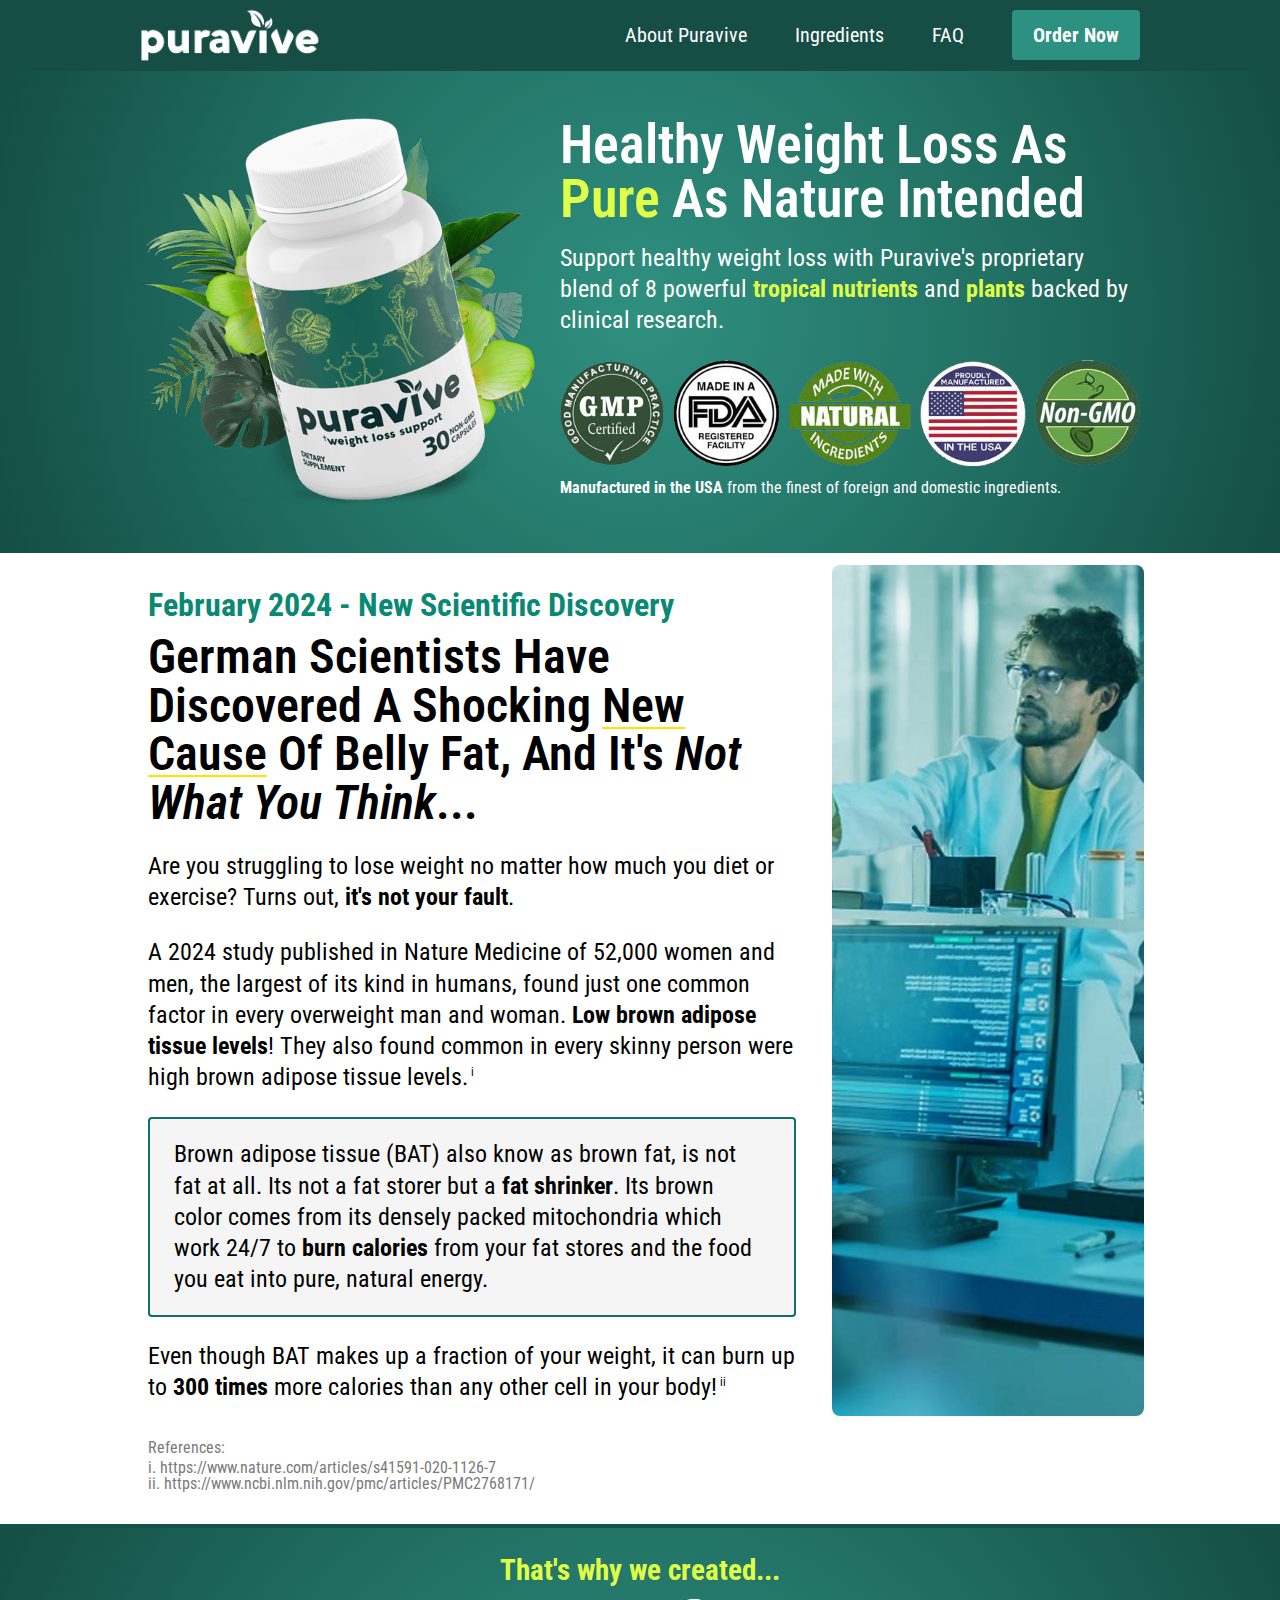
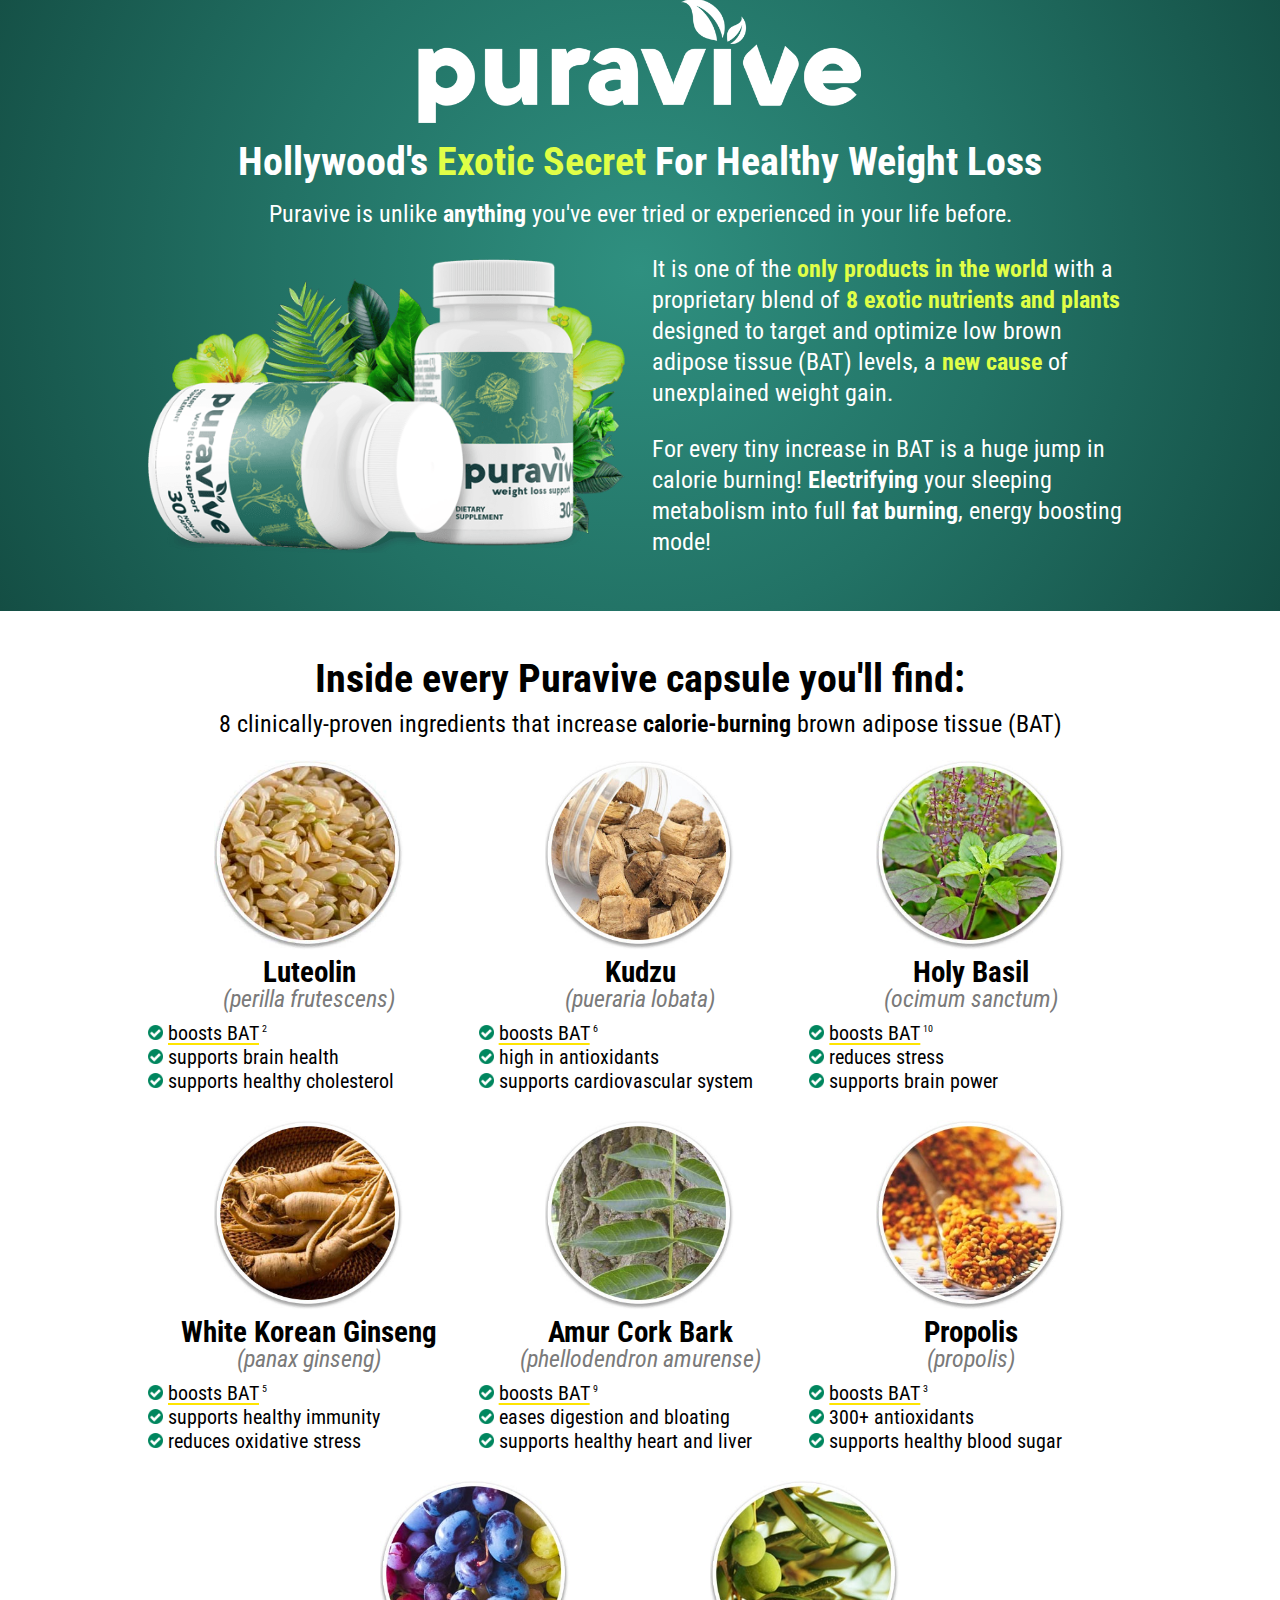
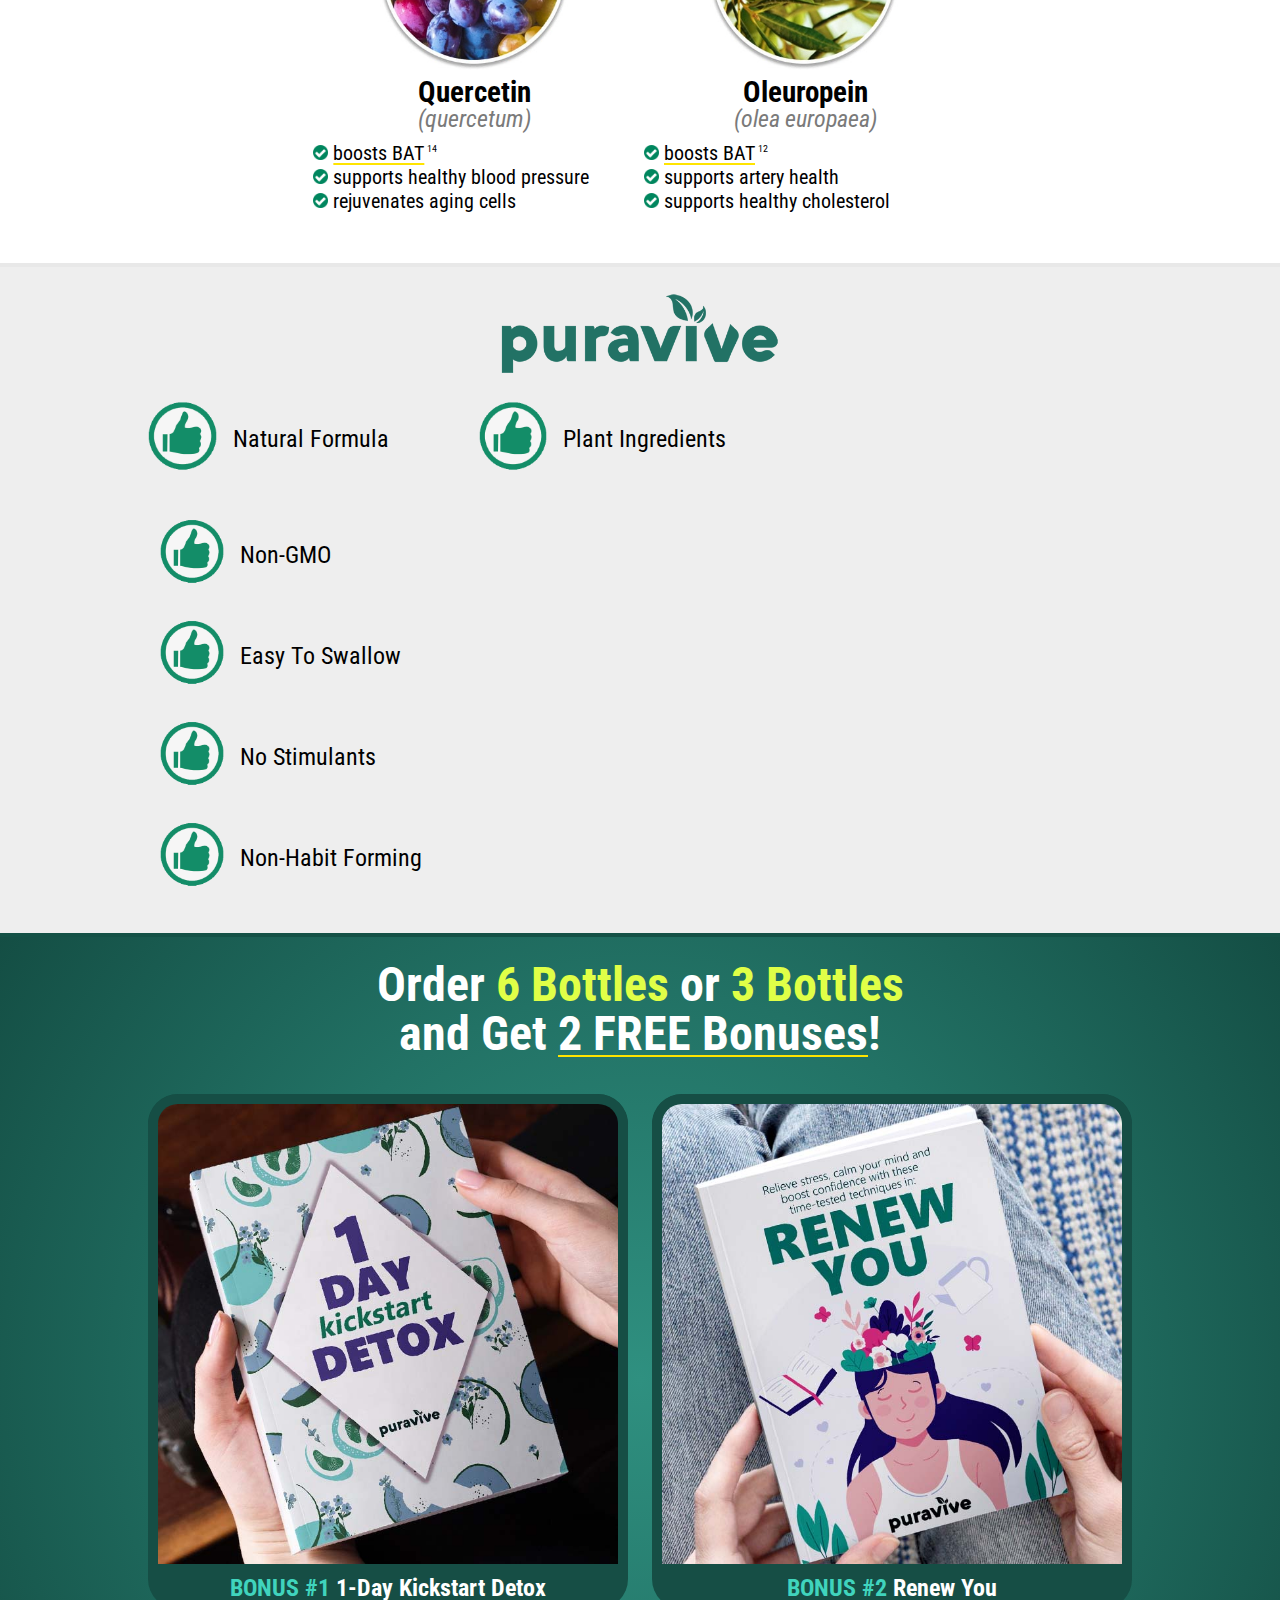
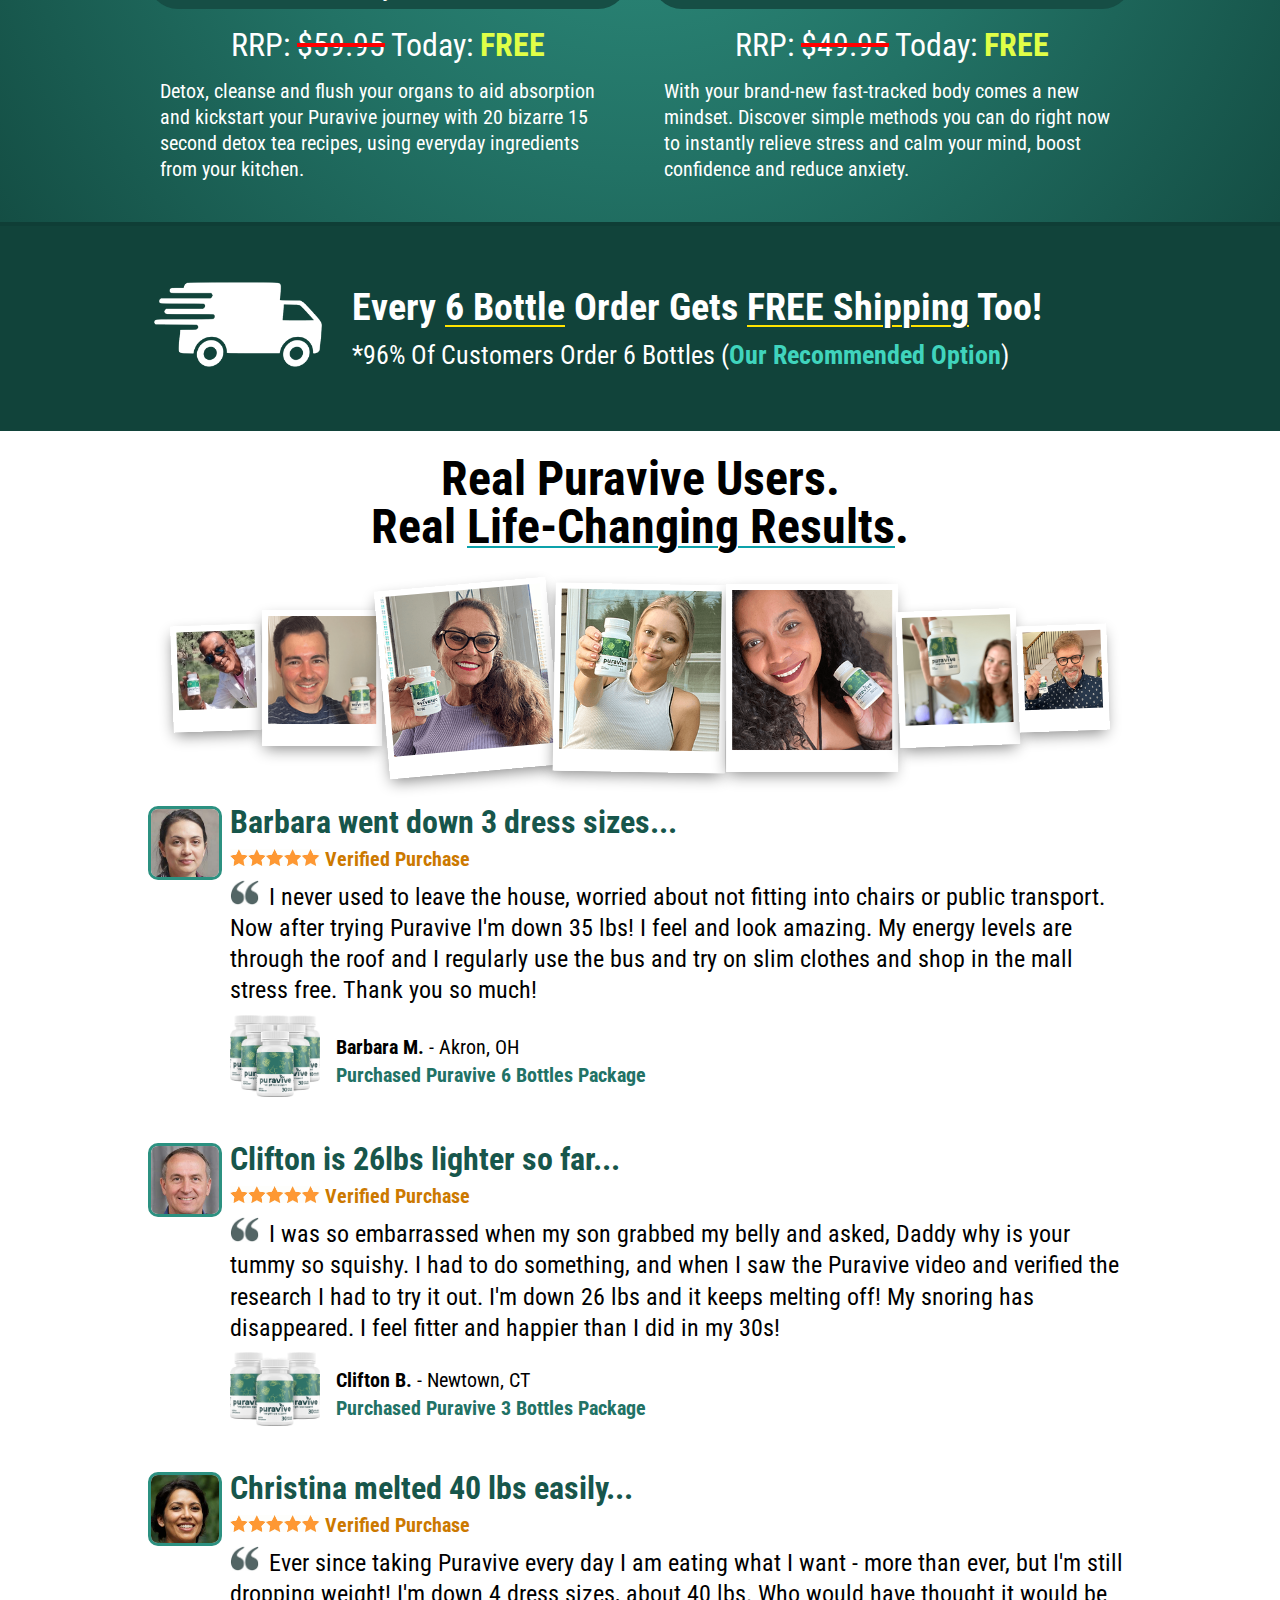
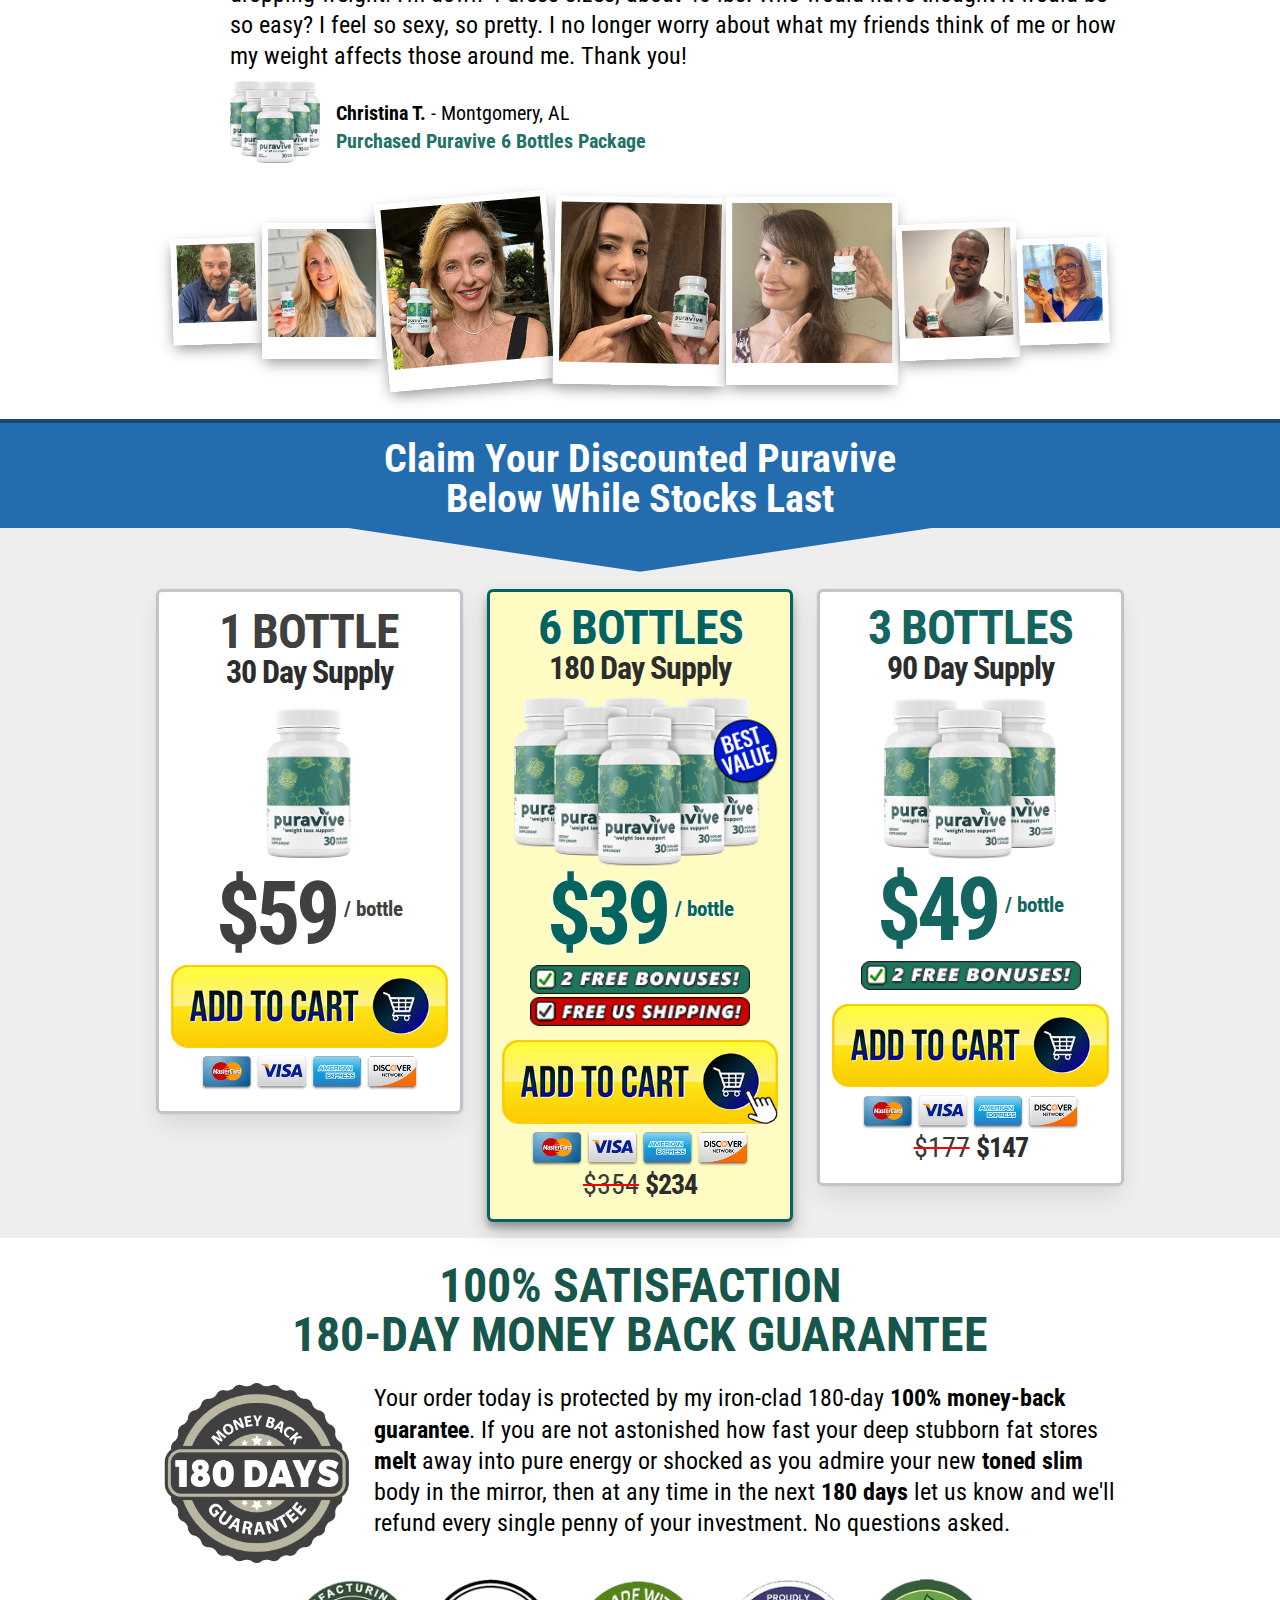
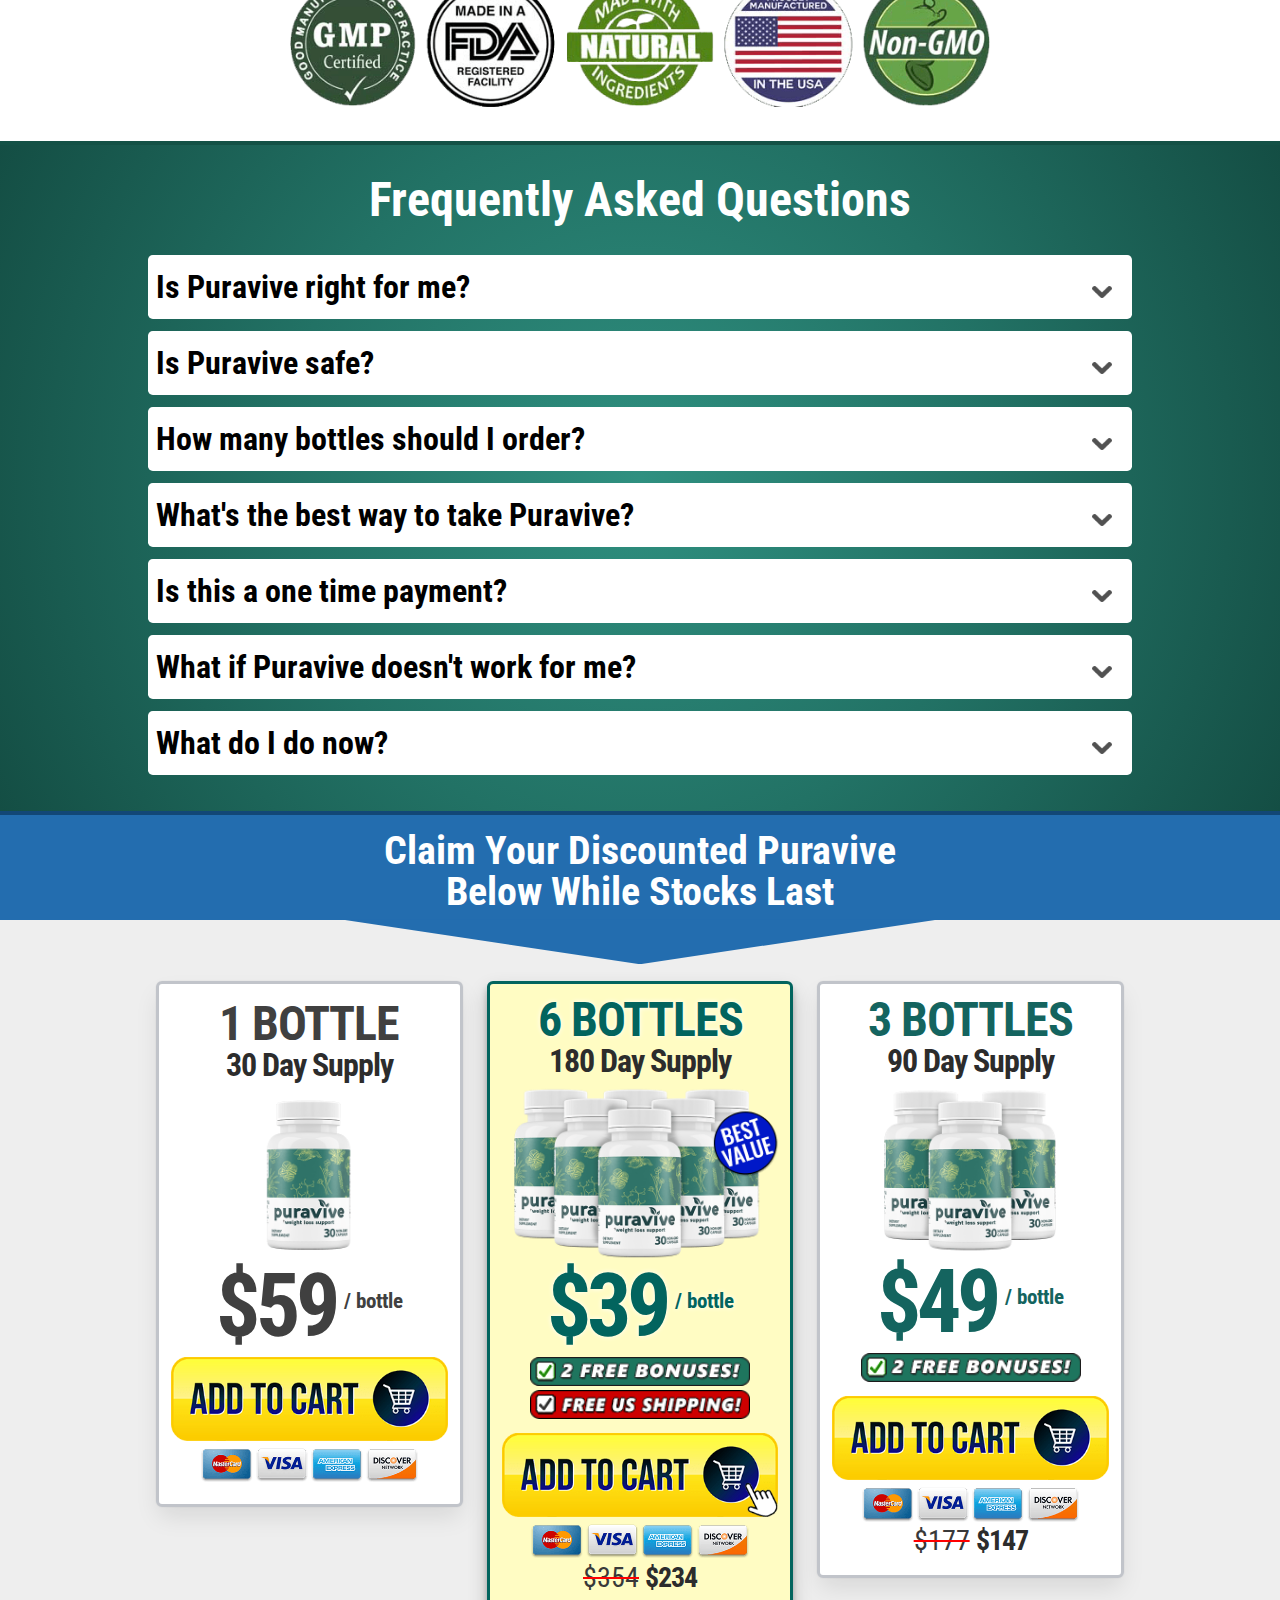
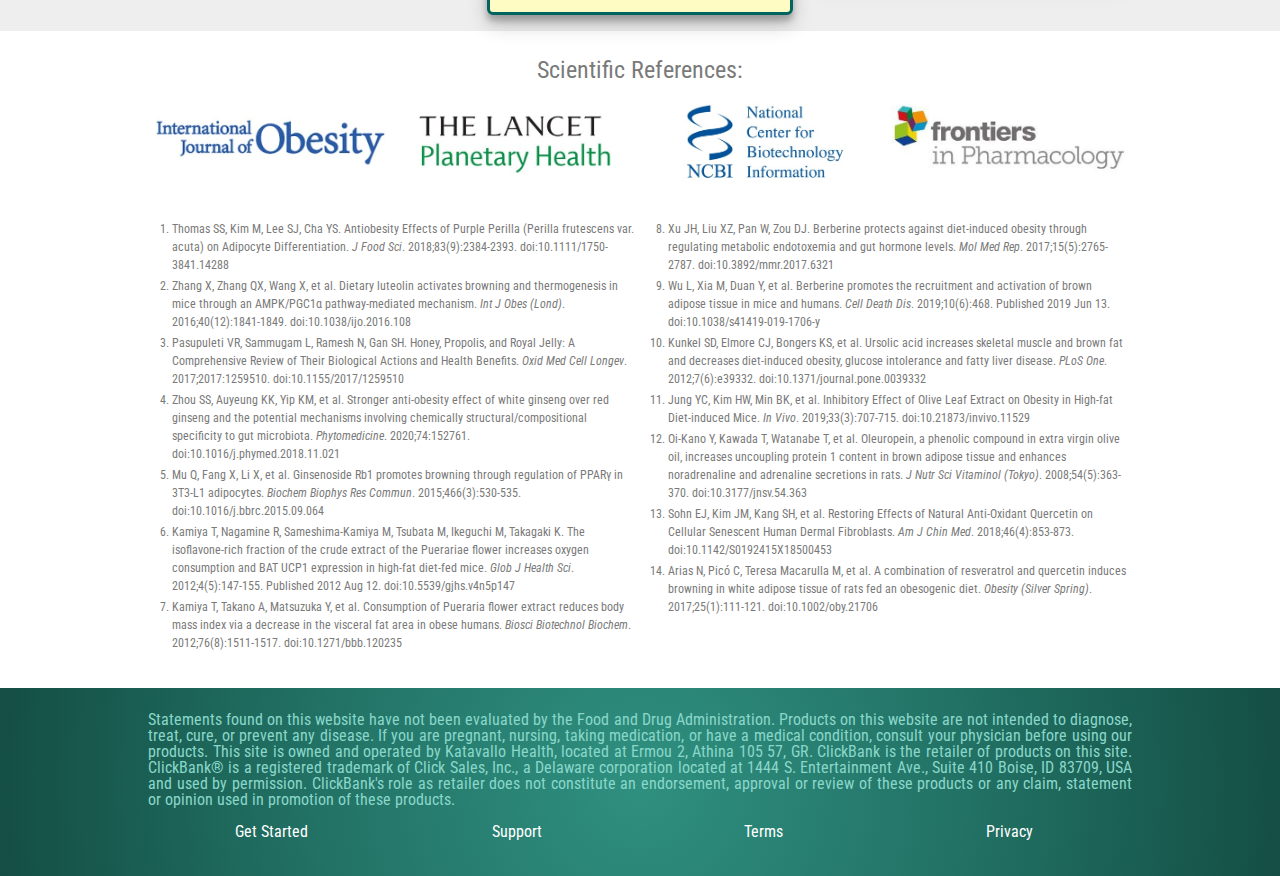
<file: index.html>
<!DOCTYPE html>
<html>

<!-- Mirrored from puravive.com/ by HTTrack Website Copier/3.x [XR&CO'2014], Mon, 26 Feb 2024 21:02:21 GMT -->
<!-- Added by HTTrack -->
<meta http-equiv="content-type" content="text/html;charset=UTF-8" /><!-- /Added by HTTrack -->

<head>
    <script async src="https://www.googletagmanager.com/gtag/js?id=G-5BXS5Z6EYQ"></script>
    <script>
        window.dataLayer = window.dataLayer || [];
        function gtag() { dataLayer.push(arguments); }
        gtag('js', new Date());
        gtag('config', 'G-5BXS5Z6EYQ');
    </script>
    <meta charset="utf-8">
    <meta name="description" content="Puravive" />
    <meta name="keywords"
        content="weight loss, quick weight loss, fast weight loss, rapid weight loss, weight loss help, fat burner, reduce weight, lose weight fast, calorie burner, easy weight loss, metabolism booster" />
    <meta name="twitter:card" content="summary">
    <meta name="twitter:title" content="Puravive">
    <meta name="twitter:description" content="Puravive">
    <meta name="twitter:image" content="assets/images/logo.png">
    <meta property="og:title" content="Puravive" />
    <meta property="og:image" content="assets/images/logo.png" />
    <meta property="og:description" content="Puravive" />
    <meta property="og:site_name" content="Puravive" />
    <meta name="ia_archiver" content="noindex">
    <link rel="icon" href="assets/images/favicon.png">
    <link rel="apple-touch-icon" sizes="180x180" href="apple-touch-icon.png">
    <link rel="manifest" href="site.html">
    <link rel="mask-icon" href="safari-pinned-tab.svg" color="#5bbad5">
    <meta name="msapplication-TileColor" content="#da532c">
    <meta name="theme-color" content="#ffffff">
    <meta name="viewport" content="width=device-width, initial-scale=1, maximum-scale=1, user-scalable=no">
    <title>Puravive - Official Website</title>
    <link rel="stylesheet" href="cdn.jsdelivr.net/npm/bulma%400.9.3/css/bulma.min.css">
    <script src="ajax.googleapis.com/ajax/libs/jquery/3.6.0/jquery.min.js"></script>
    <link rel="stylesheet" href="assets/css-dist/styles.min.css">
    <script src="assets/js-dist/scripts.min.js"></script>
    <link rel="preconnect" href="https://fonts.googleapis.com/">
    <link rel="preconnect" href="https://fonts.gstatic.com/" crossorigin>
    <link href="https://fonts.googleapis.com/css2?family=Roboto+Condensed:wght@400;700&amp;display=swap"
        rel="stylesheet">
</head>

<body class="content is-size-4 is-size-5-touch is-unselectable">
    <div class="cbh">
        <div class="topCBblock"></div>
    </div>
    <div class="navbar-spacer-desktop is-hidden-touch"></div>
    <div class="navbar-spacer-tablet is-hidden-mobile is-hidden-desktop"></div>
    <div class="navbar-spacer-mobile is-hidden-tablet"></div>
    <nav class="navbar is-fixed-top is-link is-size-5" role="navigation" aria-label="main navigation">
        <div class="container container-limit">
            <div class="navbar-brand">
                <div class="navbar-item">
                    <img src="assets/images/logo.png" width="180" class="is-hidden-touch">
                    <img src="assets/images/logo.png" width="150" class="is-hidden-desktop">
                </div>
                <a role="button" class="navbar-burger" aria-label="menu" aria-expanded="false"
                    data-target="navbarBasic">
                    <span aria-hidden="true"></span>
                    <span aria-hidden="true"></span>
                    <span aria-hidden="true"></span>
                </a>
            </div>
            <div id="navbarBasic" class="navbar-menu">
                <div class="navbar-start">
                </div>
                <div class="navbar-end">
                    <a class="navbar-item px-5 topbar" rel="about">
                        About Puravive</a>
                    <a class="navbar-item px-5 topbar" rel="ingredients">
                        Ingredients
                    </a>
                    <a class="navbar-item px-5 topbar" rel="faq">
                        FAQ
                    </a>
                    <div class="navbar-item pr-3 pl-5">
                        <div class="buttons">
                            <a class="button is-link is-size-5 is-size-6-touch topbar" rel="order">
                                <strong>Order Now</strong>
                            </a>
                        </div>
                    </div>
                </div>
            </div>
        </div>
    </nav>
    <section class="section green-solid-background">
        <div class="container container-limit has-text-white">
            <div class="columns is-variable is-1">
                <div class="column is-5-desktop is-5-tablet has-text-centered pb-0">
                    <img src="assets/images/product-home.png" style="max-width:460px;width:100%" alt="" />
                </div>
                <div class="column pb-0">
                    <p class="title block-headline is-capitalized mb-4">Healthy Weight Loss As <span
                            class="greenHigh">Pure</span> As Nature Intended</p>
                    <p class="is-size-4 is-size-5-touch">Support healthy weight loss with Puravive's proprietary blend
                        of 8 powerful <span class="greenHigh"><strong>tropical nutrients</strong></span> and <span
                            class="greenHigh"><strong>plants</strong></span> backed by clinical research.</p>
                    <div class="has-text-centered mt-4 mb-0"><img src="assets/images/generic/icons-fda.png"
                            class="fda-logosetc" /></div>
                    <div class="is-size-6 m-0 pt-1 pb-0 lh1 has-text-white"><strong>Manufactured in the USA</strong>
                        from the finest of foreign and domestic ingredients.</div>
                </div>
            </div>
        </div>
    </section>
    <div class="about"></div>
    <section class="section is-paddingless">
        <div class="container container-limit px-2 py-5">
            <div class="columns is-mobile">
                <div class="column index-column index-column-2 mr-5 is-hidden-desktop"></div>
                <div class="column is-8-desktop is-9-touch">
                    <p class="has-text-weight-bold has-text-left is-size-3 is-size-4-touch lh1 mb-3 pt-3"
                        style="color:#098974;">February 2024 - New Scientific Discovery</p>
                    <p class="title is-size-1-desktop is-size-2-tablet is-size-3-mobile is-capitalized lh1 mb-5">German
                        scientists have discovered a shocking <span class="yellowunder">New Cause</span> of belly fat,
                        and it's <em>not what you think</em>...</p>
                    <p>Are you struggling to lose weight no matter how much you diet or exercise? Turns out,
                        <strong>it's not your fault</strong>.</p>
                    <p>A 2024 study published in Nature Medicine of 52,000 women and men, the largest of its kind in
                        humans, found just one common factor in every overweight man and woman. <strong>Low brown
                            adipose tissue levels</strong>! They also found common in every skinny person were high
                        brown adipose tissue levels.<sup>i</sup></p>
                    <p class="notification" style="border:2px solid #136e73;">Brown adipose tissue (BAT) also know as
                        brown fat, is not fat at all. Its not a fat storer but a <strong>fat shrinker</strong>. Its
                        brown color comes from its densely packed mitochondria which work 24/7 to <strong>burn
                            calories</strong> from your fat stores and the food you eat into pure, natural energy.
                    <p>
                    <p>Even though BAT makes up a fraction of your weight, it can burn up to <strong>300 times</strong>
                        more calories than any other cell in your body!<sup>ii</sup></p>
                </div>
                <div class="column index-column index-column-2 ml-5 is-hidden-touch"></div>
            </div>
            <div class="py-2 has-text-italic is-size-6 is-size-7-touch has-text-grey">
                <div>References:</div>
                <div class="lh1">i. https://www.nature.com/articles/s41591-020-1126-7<br>
                    ii. https://www.ncbi.nlm.nih.gov/pmc/articles/PMC2768171/</div>
            </div>
        </div>
    </section>
    <section class="section blue-background is-paddingless">
        <div class="container container-limit has-text-white px-2 pt-5 pb-6">
            <p class="block-12 has-text-centered mb-1 yellow-text has-text-weight-bold">That's why we created...</p>
            <p class="has-text-centered mb-1"><img src="assets/images/logo.png" width="450" alt="" /></p>
            <p class="is-size-2 is-size-3-touch is-capitalized mb-4 has-text-centered lh1"><strong>Hollywood's <span
                        class="greenHigh">Exotic Secret</span> For Healthy Weight Loss</strong></p>
            <p class="has-text-centered">Puravive is unlike <strong>anything</strong> you've ever tried or experienced
                in your life before.</p>
            <div class="columns">
                <div class="column has-text-centered">
                    <img src="assets/images/full-product.png">
                </div>
                <div class="column">
                    <p>It is one of the <strong class="greenHigh">only products in the world</strong> with a proprietary
                        blend of <strong class="greenHigh">8 exotic nutrients and plants</strong> designed to target and
                        optimize low brown adipose tissue (BAT) levels, a <strong class="greenHigh">new cause</strong>
                        of unexplained weight gain.</p>
                    <p>For every tiny increase in BAT is a huge jump in calorie burning! <strong>Electrifying</strong>
                        your sleeping metabolism into full <strong>fat burning</strong>, energy boosting mode!</p>
                </div>
            </div>
        </div>
    </section>
    <div class="ingredients"></div>
    <section class="section">
        <div class="container container-limit  px-2">
            <p class="has-text-weight-bold block-10 has-text-centered lh1 mb-3">Inside every Puravive <br
                    class="is-hidden-desktop">capsule you'll find:</p>
            <p class="has-text-centered lh1 block-13">8 clinically-proven ingredients that increase
                <strong>calorie-burning</strong> brown adipose tissue (BAT)</p>
            <div class="columns is-multiline is-mobile is-variable is-1 is-centered">
                <div class="column is-half-touch is-one-third-desktop is-size-5">
                    <div class="">
                        <div class="has-text-centered"><img src="assets/images/perilla.jpg" width="300" height="300"
                                class="ingredientimg" alt="" /></div>
                        <div class="">
                            <div class="lh1 block-12 has-text-weight-bold mb-0 pb-0 has-text-centered">Luteolin</div>
                            <div class="is-italic has-text-grey lh1 block-13 pb-3 has-text-centered">(perilla
                                frutescens)</div>
                            <div class="lh1 mb-1 is-size-6-mobile"><img src="assets/images/generic/tick-icon.png"
                                    width="15" /> <span class="yellowunder2">boosts BAT</span><sup>2</sup></div>
                            <div class="lh1 mb-1 is-size-6-mobile"><img src="assets/images/generic/tick-icon.png"
                                    width="15" /> supports brain health</div>
                            <div class="lh1 mb-1 is-size-6-mobile"><img src="assets/images/generic/tick-icon.png"
                                    width="15" /> supports healthy cholesterol</div>
                        </div>
                    </div>
                </div>
                <div class="column is-half-touch is-one-third-desktop is-size-5">
                    <div class="">
                        <div class="has-text-centered"><img src="assets/images/kudzu.jpg" width="300" height="300"
                                class="ingredientimg" alt="" /></div>
                        <div class="">
                            <div class="lh1 block-12 has-text-weight-bold mb-0 pb-0 has-text-centered">Kudzu</div>
                            <div class="is-italic has-text-grey lh1 block-13 pb-3 has-text-centered">(pueraria lobata)
                            </div>
                            <div class="lh1 mb-1 is-size-6-mobile"><img src="assets/images/generic/tick-icon.png"
                                    width="15" /> <span class="yellowunder2">boosts BAT</span><sup>6</sup></div>
                            <div class="lh1 mb-1 is-size-6-mobile"><img src="assets/images/generic/tick-icon.png"
                                    width="15" /> high in antioxidants</div>
                            <div class="lh1 mb-1 is-size-6-mobile"><img src="assets/images/generic/tick-icon.png"
                                    width="15" /> supports cardiovascular system</div>
                        </div>
                    </div>
                </div>
                <div class="column is-half-touch is-one-third-desktop is-size-5">
                    <div class="">
                        <div class="has-text-centered"><img src="assets/images/holybasil.jpg" width="300" height="300"
                                class="ingredientimg" alt="" /></div>
                        <div class="">
                            <div class="lh1 block-12 has-text-weight-bold mb-0 pb-0 has-text-centered">Holy Basil</div>
                            <div class="is-italic has-text-grey lh1 block-13 pb-3 has-text-centered">(ocimum sanctum)
                            </div>
                            <div class="lh1 mb-1 is-size-6-mobile"><img src="assets/images/generic/tick-icon.png"
                                    width="15" /> <span class="yellowunder2">boosts BAT</span><sup>10</sup></div>
                            <div class="lh1 mb-1 is-size-6-mobile"><img src="assets/images/generic/tick-icon.png"
                                    width="15" /> reduces stress</div>
                            <div class="lh1 mb-1 is-size-6-mobile"><img src="assets/images/generic/tick-icon.png"
                                    width="15" /> supports brain power</div>
                        </div>
                    </div>
                </div>
                <div class="column is-half-touch is-one-third-desktop is-size-5">
                    <div class="">
                        <div class="has-text-centered"><img src="assets/images/ginseng.jpg" width="300" height="300"
                                class="ingredientimg" alt="" /></div>
                        <div class="">
                            <div class="lh1 block-12 has-text-weight-bold mb-0 pb-0 has-text-centered">White Korean
                                Ginseng</div>
                            <div class="is-italic has-text-grey lh1 block-13 pb-3 has-text-centered">(panax ginseng)
                            </div>
                            <div class="lh1 mb-1 is-size-6-mobile"><img src="assets/images/generic/tick-icon.png"
                                    width="15" /> <span class="yellowunder2">boosts BAT</span><sup>5</sup></div>
                            <div class="lh1 mb-1 is-size-6-mobile"><img src="assets/images/generic/tick-icon.png"
                                    width="15" /> supports healthy immunity</div>
                            <div class="lh1 mb-1 is-size-6-mobile"><img src="assets/images/generic/tick-icon.png"
                                    width="15" /> reduces oxidative stress</div>
                        </div>
                    </div>
                </div>
                <div class="column is-half-touch is-one-third-desktop is-size-5">
                    <div class="">
                        <div class="has-text-centered"><img src="assets/images/amur.jpg" width="300" height="300"
                                class="ingredientimg" alt="" /></div>
                        <div class="">
                            <div class="lh1 block-12 has-text-weight-bold mb-0 pb-0 has-text-centered">Amur Cork Bark
                            </div>
                            <div class="is-italic has-text-grey lh1 block-13 pb-3 has-text-centered">(phellodendron
                                amurense)</div>
                            <div class="lh1 mb-1 is-size-6-mobile"><img src="assets/images/generic/tick-icon.png"
                                    width="15" /> <span class="yellowunder2">boosts BAT</span><sup>9</sup></div>
                            <div class="lh1 mb-1 is-size-6-mobile"><img src="assets/images/generic/tick-icon.png"
                                    width="15" /> eases digestion and bloating</div>
                            <div class="lh1 mb-1 is-size-6-mobile"><img src="assets/images/generic/tick-icon.png"
                                    width="15" /> supports healthy heart and liver</div>
                        </div>
                    </div>
                </div>
                <div class="column is-half-touch is-one-third-desktop is-size-5">
                    <div class="">
                        <div class="has-text-centered"><img src="assets/images/propolis.jpg" width="300" height="300"
                                class="ingredientimg" alt="" /></div>
                        <div class="">
                            <div class="lh1 block-12 has-text-weight-bold mb-0 pb-0 has-text-centered">Propolis</div>
                            <div class="is-italic has-text-grey lh1 block-13 pb-3 has-text-centered">(propolis)</div>
                            <div class="lh1 mb-1 is-size-6-mobile"><img src="assets/images/generic/tick-icon.png"
                                    width="15" /> <span class="yellowunder2">boosts BAT</span><sup>3</sup></div>
                            <div class="lh1 mb-1 is-size-6-mobile"><img src="assets/images/generic/tick-icon.png"
                                    width="15" /> 300+ antioxidants</div>
                            <div class="lh1 mb-1 is-size-6-mobile"><img src="assets/images/generic/tick-icon.png"
                                    width="15" /> supports healthy blood sugar</div>
                        </div>
                    </div>
                </div>
                <div class="column is-half-touch is-one-third-desktop is-size-5">
                    <div class="">
                        <div class="has-text-centered"><img src="assets/images/quercetin.jpg" width="300" height="300"
                                class="ingredientimg" alt="" /></div>
                        <div class="">
                            <div class="lh1 block-12 has-text-weight-bold mb-0 pb-0 has-text-centered">Quercetin</div>
                            <div class="is-italic has-text-grey lh1 block-13 pb-3 has-text-centered">(quercetum)</div>
                            <div class="lh1 mb-1 is-size-6-mobile"><img src="assets/images/generic/tick-icon.png"
                                    width="15" /> <span class="yellowunder2">boosts BAT</span><sup>14</sup></div>
                            <div class="lh1 mb-1 is-size-6-mobile"><img src="assets/images/generic/tick-icon.png"
                                    width="15" /> supports healthy blood pressure</div>
                            <div class="lh1 mb-1 is-size-6-mobile"><img src="assets/images/generic/tick-icon.png"
                                    width="15" /> rejuvenates aging cells</div>
                        </div>
                    </div>
                </div>
                <div class="column is-half-touch is-one-third-desktop is-size-5">
                    <div class="">
                        <div class="has-text-centered"><img src="assets/images/oliveleaf.jpg" width="300" height="300"
                                class="ingredientimg" alt="" /></div>
                        <div class="">
                            <div class="lh1 block-12 has-text-weight-bold mb-0 pb-0 has-text-centered">Oleuropein</div>
                            <div class="is-italic has-text-grey lh1 block-13 pb-3 has-text-centered">(olea europaea)
                            </div>
                            <div class="lh1 mb-1 is-size-6-mobile"><img src="assets/images/generic/tick-icon.png"
                                    width="15" /> <span class="yellowunder2">boosts BAT</span><sup>12</sup></div>
                            <div class="lh1 mb-1 is-size-6-mobile"><img src="assets/images/generic/tick-icon.png"
                                    width="15" /> supports artery health</div>
                            <div class="lh1 mb-1 is-size-6-mobile"><img src="assets/images/generic/tick-icon.png"
                                    width="15" /> supports healthy cholesterol</div>
                        </div>
                    </div>
                </div>
            </div>
        </div>
    </section>
    <section class="section off-white-background is-paddingless">
        <div class="container container-limit  px-2 py-5">
            <div class="has-text-centered mb-3"><img src="assets/images/logo-green.png" width="280" /></div>
            <div class="columns is-mobile is-multiline is-variable is-1">
                <div class="column is-one-third-desktop is-half-touch">
                    <div class="columns is-vcentered is-mobile is-variable is-2">
                        <div class="column is-3"><img src="assets/images/generic/thumb.png"></div>
                        <div class="column">
                            <p class="block-13">Natural Formula
                        </div>
                    </div>
                </div>
                <div class="column is-one-third-desktop is-half-touch">
                    <div class="columns is-vcentered is-mobile is-variable is-2">
                        <div class="column is-3"><img src="assets/images/generic/thumb.png"></div>
                        <div class="column">
                            <p class="block-13">Plant Ingredients
                        </div>
                    </div>
                </div>
            </div>
            <div class="column is-one-third-desktop is-half-touch">
                <div class="columns is-vcentered is-mobile is-variable is-2">
                    <div class="column is-3"><img src="assets/images/generic/thumb.png"></div>
                    <div class="column">
                        <p class="block-13">Non-GMO
                    </div>
                </div>
            </div>
            <div class="column is-one-third-desktop is-half-touch">
                <div class="columns is-vcentered is-mobile is-variable is-2">
                    <div class="column is-3"><img src="assets/images/generic/thumb.png"></div>
                    <div class="column">
                        <p class="block-13">Easy To Swallow
                    </div>
                </div>
            </div>
            <div class="column is-one-third-desktop is-half-touch">
                <div class="columns is-vcentered is-mobile is-variable is-2">
                    <div class="column is-3"><img src="assets/images/generic/thumb.png"></div>
                    <div class="column">
                        <p class="block-13">No Stimulants
                    </div>
                </div>
            </div>
            <div class="column is-one-third-desktop is-half-touch">
                <div class="columns is-vcentered is-mobile is-variable is-2">
                    <div class="column is-3"><img src="assets/images/generic/thumb.png"></div>
                    <div class="column">
                        <p class="block-13">Non-Habit Forming
                    </div>
                </div>
            </div>
        </div>
        </div>
    </section>
    <section class="section is-paddingless blue-background">
        <div class="container container-limit px-2 py-5 has-text-white">
            <p class="block-9 has-text-weight-bold has-text-centered mb-5 lh1">Order <span class="yellow-text">6
                    Bottles</span> or <span class="yellow-text">3 Bottles</span><br>
                and Get <u class="yellowunder">2 FREE Bonuses</u>!</p>
            <div class="columns is-variable is-3 pt-3 pb-1">
                <div class="column">
                    <div class="bonus-box">
                        <div class="has-text-centered mb-1 has-text-weight-bold block-14 is-capitalized blue-box lh1">
                            <div class="is-hidden-mobile"><img class="picture-top-radius" src="assets/images/book-1.jpg"
                                    alt="" /></div>
                            <div class="p-2"><span class="light-blue">BONUS #1</span> 1-Day Kickstart Detox</div>
                        </div>
                        <div class="p-3">
                            <div class="is-hidden-tablet has-text-centered"><img class="picture-full-radius"
                                    src="assets/images/book-1.jpg" alt="" width="60%" /></div>
                            <p class="is-size-3 is-size-4-mobile has-text-centered mb-3 is-capitalized">RRP: <span
                                    class="strikeout">$59.95</span> Today: <span
                                    class="yellow-text"><strong>FREE</strong></span></p>
                            <p class="is-size-5">Detox, cleanse and flush your organs to aid absorption and kickstart
                                your Puravive journey with 20 bizarre 15 second detox tea recipes, using everyday
                                ingredients from your kitchen.</p>
                        </div>
                    </div>
                </div>
                <div class="column">
                    <div class="bonus-box">
                        <div class="has-text-centered mb-1 has-text-weight-bold block-14 is-capitalized blue-box lh1">
                            <div class="is-hidden-mobile"><img class="picture-top-radius" src="assets/images/book-2.jpg"
                                    alt="" /></div>
                            <div class="p-2"><span class="light-blue">BONUS #2</span> Renew You</div>
                        </div>
                        <div class="p-3">
                            <div class="is-hidden-tablet has-text-centered"><img class="picture-full-radius"
                                    src="assets/images/book-2.jpg" alt="" width="60%" /></div>
                            <p class="is-size-3 is-size-4-mobile has-text-centered mb-3 is-capitalized">RRP: <span
                                    class="strikeout">$49.95</span> Today: <span
                                    class="yellow-text"><strong>FREE</strong></span></p>
                            <p class="is-size-5">With your brand-new fast-tracked body comes a new mindset. Discover
                                simple methods you can do right now to instantly relieve stress and calm your mind,
                                boost confidence and reduce anxiety.</p>
                        </div>
                    </div>
                </div>
            </div>
        </div>
    </section>
    <section class="section green-darker is-paddingless">
        <div class="container container-limit px-2 py-6 has-text-white">
            <div class="columns is-vcentered has-text-left-desktop has-text-centered-tablet has-text-centered-mobile">
                <div class="column is-narrow"><img src="assets/images/generic/shipping.png" width="180" alt="" /></div>
                <div class="column">
                    <p class="block-10b has-text-white lh1 has-text-weight-bold mb-2 pb-2">Every <u
                            class="yellowunder">6 Bottle</u> Order <br class="is-hidden-desktop">Gets <u
                            class="yellowunder">FREE Shipping</u> Too!</p>
                    <p class="is-capitalized block-10c lh1">*96% of customers order 6 bottles <br
                            class="is-hidden-desktop">(<strong class="light-blue">Our recommended option</strong>)</p>
                </div>
            </div>
        </div>
    </section>
    <section class="section is-paddingless">
        <div class="container container-limit py-5 px-2">
            <p class="has-text-weight-bold block-9 has-text-centered lh1 mb-5"><span class="">Real</span> Puravive
                Users.<br> Real <span class="blueunder">Life-Changing Results</span>.</p>
            <div class="pb-2"></div>
            <div class="columns is-mobile is-multiline is-gapless product-shots is-vcentered mx-5">
                <div class="column is-narrow is-hidden-mobile product-shot-static">
                    <img alt="" src="assets/images/customer/1.png" class="product-first">
                </div>
                <div class="column is-narrow is-hidden-mobile product-shot-static">
                    <img alt="" src="assets/images/customer/4.png" class="product-second">
                </div>
                <div class="column is-hidden-tablet is-one-third-mobile product-shot-static">
                    <img alt="" src="assets/images/customer/4.png">
                </div>
                <div class="column is-one-third-mobile product-shot-static">
                    <img alt="" src="assets/images/customer/2.png">
                </div>
                <div class="column is-one-third-mobile product-shot-static">
                    <img alt="" src="assets/images/customer/3.png">
                </div>
                <div class="column is-one-third-mobile product-shot-static">
                    <img alt="" src="assets/images/customer/5.png">
                </div>
                <div class="column is-narrow is-hidden-mobile is-one-third-mobile product-shot-static">
                    <img alt="" src="assets/images/customer/6.png" class="product-second">
                </div>
                <div class="column is-hidden-tablet is-one-third-mobile product-shot-static">
                    <img alt="" src="assets/images/customer/6.png">
                </div>
                <div class="column is-narrow is-hidden-mobile is-one-third-mobile product-shot-static">
                    <img alt="" src="assets/images/customer/7.png" class="product-first">
                </div>
                <div class="column is-hidden-tablet is-one-third-mobile product-shot-static">
                    <img alt="" src="assets/images/customer/7.png">
                </div>
            </div>
            <div class="columns is-mobile is-variable is-0 mb-5">
                <div class="column is-1 pr-2"><img src="assets/images/test-1.jpg" class="t-image" width="100%" /></div>
                <div class="column">
                    <p class="has-text-weight-bold mb-2 is-size-3 is-size-4-touch lh1 gt">Barbara went down 3 dress
                        sizes...</p>
                    <p class="verified mb-2 is-size-5"><img src="assets/images/generic/rating.png" width="90" alt="" />
                        Verified Purchase</p>
                    <p class="mb-2"><img src="assets/images/generic/quote.jpg" width="39"
                            style="padding-right:10px;" />I never used to leave the house, worried about not fitting
                        into chairs or public transport. Now after trying Puravive I'm down 35 lbs! I feel and look
                        amazing. My energy levels are through the roof and I regularly use the bus and try on slim
                        clothes and shop in the mall stress free. Thank you so much!</p>
                    <div class="columns is-mobile is-variable is-2 is-vcentered">
                        <div class="column is-narrow"><img src="assets/images/6-bottles.png" width="90px" alt="" />
                        </div>
                        <div class="column">
                            <p class="is-size-5 mb-2 lh1"><strong>Barbara M.</strong> - Akron, OH</p>
                            <p class="is-size-5 is-size-6-mobile thorn has-text-weight-bold lh1">Purchased Puravive 6
                                Bottles Package</p>
                        </div>
                    </div>
                </div>
            </div>
            <div class="columns is-mobile is-variable is-0 mb-5">
                <div class="column is-1 pr-2"><img src="assets/images/test-2.jpg" class="t-image" width="100%" /></div>
                <div class="column">
                    <p class="has-text-weight-bold mb-2 is-size-3 is-size-4-touch lh1 gt">Clifton is 26lbs lighter so
                        far...</p>
                    <p class="verified mb-0 is-size-5 mb-2"><img src="assets/images/generic/rating.png" width="90"
                            alt="" /> Verified Purchase</p>
                    <p class="mb-2"><img src="assets/images/generic/quote.jpg" width="39"
                            style="padding-right:10px;" />I was so embarrassed when my son grabbed my belly and asked,
                        Daddy why is your tummy so squishy. I had to do something, and when I saw the Puravive video and
                        verified the research I had to try it out. I'm down 26 lbs and it keeps melting off! My snoring
                        has disappeared. I feel fitter and happier than I did in my 30s!</p>
                    <div class="columns is-mobile is-variable is-2 is-vcentered">
                        <div class="column is-narrow"><img src="assets/images/3-bottles.png" width="90px" alt="" />
                        </div>
                        <div class="column">
                            <p class="is-size-5 mb-2 lh1"><strong>Clifton B.</strong> - Newtown, CT</p>
                            <p class="is-size-5 is-size-6-mobile thorn has-text-weight-bold lh1">Purchased Puravive 3
                                Bottles Package</p>
                        </div>
                    </div>
                </div>
            </div>
            <div class="columns is-mobile is-variable is-0">
                <div class="column is-1 pr-2"><img src="assets/images/test-3.jpg" class="t-image" width="100%" /></div>
                <div class="column">
                    <p class="has-text-weight-bold mb-2 is-size-3 is-size-4-touch lh1 gt">Christina melted 40 lbs
                        easily... </p>
                    <p class="verified mb-2 is-size-5"><img src="assets/images/generic/rating.png" width="90" alt="" />
                        Verified Purchase</p>
                    <p class="mb-2"><img src="assets/images/generic/quote.jpg" width="39"
                            style="padding-right:10px;" />Ever since taking Puravive every day I am eating what I want -
                        more than ever, but I'm still dropping weight! I'm down 4 dress sizes, about 40 lbs. Who would
                        have thought it would be so easy? I feel so sexy, so pretty. I no longer worry about what my
                        friends think of me or how my weight affects those around me. Thank you!</p>
                    <div class="columns is-mobile is-variable is-2 is-vcentered">
                        <div class="column is-narrow"><img src="assets/images/6-bottles.png" width="90px" alt="" />
                        </div>
                        <div class="column">
                            <p class="is-size-5 mb-2 lh1"><strong>Christina T.</strong> - Montgomery, AL</p>
                            <p class="is-size-5 is-size-6-mobile thorn has-text-weight-bold lh1">Purchased Puravive 6
                                Bottles Package</p>
                        </div>
                    </div>
                </div>
            </div>
            <div class="columns is-mobile is-multiline is-gapless product-shots is-vcentered mx-5">
                <div class="column is-narrow is-hidden-mobile product-shot-static">
                    <img alt="" src="assets/images/customer/8.png" class="product-first">
                </div>
                <div class="column is-narrow is-hidden-mobile product-shot-static">
                    <img alt="" src="assets/images/customer/9.png" class="product-second">
                </div>
                <div class="column is-hidden-tablet is-one-third-mobile product-shot-static">
                    <img alt="" src="assets/images/customer/9.png">
                </div>
                <div class="column is-one-third-mobile product-shot-static">
                    <img alt="" src="assets/images/customer/10.png">
                </div>
                <div class="column is-one-third-mobile product-shot-static">
                    <img alt="" src="assets/images/customer/11.png">
                </div>
                <div class="column is-one-third-mobile product-shot-static">
                    <img alt="" src="assets/images/customer/12.png">
                </div>
                <div class="column is-narrow is-hidden-mobile is-one-third-mobile product-shot-static">
                    <img alt="" src="assets/images/customer/13.png" class="product-second">
                </div>
                <div class="column is-hidden-tablet is-one-third-mobile product-shot-static">
                    <img alt="" src="assets/images/customer/13.png">
                </div>
                <div class="column is-narrow is-hidden-mobile is-one-third-mobile product-shot-static">
                    <img alt="" src="assets/images/customer/14.png" class="product-first">
                </div>
                <div class="column is-hidden-tablet is-one-third-mobile product-shot-static">
                    <img alt="" src="assets/images/customer/14.png">
                </div>
            </div>
        </div>
    </section>
    <section class="section is-paddingless">
    </section>
    <div class="order"></div>
    <div class="on-buys">
        <section class="section buying-background b-section is-paddingless">
            <div class="container container-limit pt-4 pb-0 px-2">
                <p class="has-text-centered block-10 has-text-white lh1 has-text-weight-bold mb-0 pb-2">Claim Your
                    Discounted Puravive<br /><span class="">Below While Stocks Last</span></p>
            </div>
        </section>
        <div class="off-white-background" style="border-top:none;">
            <div class="buying-background p-4 g-arrow" style="max-width:600px;top:-1px;"></div>
        </div>
        <section class="section off-white-background is-paddingless" style="border-top:none;">
            <div class="container container-limit p-4">
                <div class="columns is-3 is-variable is-centered">
                    <div class="column has-text-centered grow-it is-one-third is-hidden-mobile">
                        <a href="https://27267gl4n8xt7o8j7kj-r5hi5c.hop.clickbank.net">
                            <div class="box is-paddingless is-size-4 has-background-white box-1-bottle">
                                <div class="pt-3 pb-4 px-2">
                                    <div class="columns is-mobile is-vcentered is-variable is-1">
                                        <div class="column">
                                            <div class="mt-1">
                                                <div
                                                    class="is-marginless is-size-1-desktop is-size-2-touch lh1 blue-color has-text-weight-bold spacing-fix pricea">
                                                    1 BOTTLE</div>
                                                <div
                                                    class="is-marginless is-size-3 is-size-4-touch has-text-weight-bold spacing-fix lh1">
                                                    30 Day Supply</div>
                                                <div class="product-item mt-1"><img src="assets/images/1-desktop.png" />
                                                </div>
                                            </div>
                                            <div class="columns is-variable is-1 is-centered is-marginless is-mobile">
                                                <div
                                                    class="column is-narrow is-faq  is-size-1-desktop is-size-2-tablet is-size-3-mobile lh1 py-0 mb-2 has-text-weight-bold">
                                                    <span class="price pricea">$59</span></div>
                                                <div
                                                    class="column lh1 has-text-left is-narrow has-text-weight-bold per-bottle py-0 pricea">
                                                    / bottle</div>
                                            </div>
                                            <div class="mt-1 px-1 lh1"><img src="assets/images/generic/atc.png"
                                                    class="is-fullwidth" width="400" height="121" /><br><img
                                                    src="assets/images/generic/cards.png" class="max-width-80" /></div>
                                        </div>
                                    </div>
                                </div>
                            </div>
                        </a>
                    </div>
                    <div class="column has-text-centered grow-it is-one-third">
                        <a href="https://27267gl4n8xt7o8j7kj-r5hi5c.hop.clickbank.net">
                            <div class="box is-paddingless is-size-4 has-background-white box-6-bottle">
                                <div class="pt-3 pb-4 px-2">
                                    <div class="columns is-mobile is-vcentered is-variable is-1">
                                        <div class="column is-hidden-tablet">
                                            <div
                                                class="is-marginless block-10 lh1 blue-color has-text-weight-bold spacing-fix pricec">
                                                6 BOTTLES</div>
                                            <div class="is-marginless block-11 has-text-weight-bold spacing-fix lh1">180
                                                Day Supply</div>
                                            <div class="product-item-mobile mt-1"><img
                                                    src="assets/images/6-mobile-best.png" /></div>
                                        </div>
                                        <div class="column">
                                            <div class="is-hidden-mobile">
                                                <div
                                                    class="is-marginless is-size-1-desktop is-size-2-touch lh1 blue-color has-text-weight-bold spacing-fix pricec">
                                                    6 BOTTLES</div>
                                                <div
                                                    class="is-marginless is-size-3 is-size-4-touch has-text-weight-bold spacing-fix lh1 pb-1">
                                                    180 Day Supply</div>
                                                <div class="product-item mt-1"><img
                                                        src="assets/images/6-desktop-best.png" /></div>
                                            </div>
                                            <div class="columns is-variable is-1 is-centered is-marginless is-mobile">
                                                <div
                                                    class="column is-narrow is-faq  is-size-1-desktop is-size-2-tablet is-size-3-mobile lh1 py-0 mb-2 has-text-weight-bold">
                                                    <span class="price pricec">$39</span></div>
                                                <div
                                                    class="column lh1 has-text-left is-narrow has-text-weight-bold per-bottle py-0 pricec">
                                                    / bottle</div>
                                            </div>
                                            <div class="py-1 lh1 bonuses-panel has-text-centered"><img
                                                    src="assets/images/generic/free-bonuses.png" width="220" /><br>
                                                <img src="assets/images/generic/free-us-shipping.png" width="220" />
                                            </div>
                                            <div class="mt-1 px-1 lh1"><img src="assets/images/generic/atc-cursor.png"
                                                    class="is-fullwidth" width="400" height="121" /><br><img
                                                    src="assets/images/generic/cards.png" class="max-width-80" /></div>
                                            <div class="is-marginless total-cost pb-1 lh1"><span class=""><span
                                                        style="text-decoration: line-through; color: red;"><span
                                                            style="color: #393939;">$354</span></span></span>
                                                <strong><span
                                                        class="has-text-weight-bold spacing-fix">$234</span></strong>
                                            </div>
                                        </div>
                                    </div>
                                </div>
                            </div>
                        </a>
                    </div>
                    <div class="column has-text-centered grow-it is-one-third">
                        <a href="https://27267gl4n8xt7o8j7kj-r5hi5c.hop.clickbank.net">
                            <div class="box is-paddingless is-size-4 has-background-white box-3-bottle">
                                <div class="pt-3 pb-4 px-2">
                                    <div class="columns is-mobile is-vcentered is-variable is-1">
                                        <div class="column is-hidden-tablet">
                                            <div
                                                class="is-marginless block-10 lh1 blue-color has-text-weight-bold spacing-fix priceb">
                                                3 BOTTLES</div>
                                            <div class="is-marginless block-11 has-text-weight-bold spacing-fix lh1">90
                                                Day Supply</div>
                                            <div class="product-item-mobile mt-1"><img
                                                    src="assets/images/3-mobile-best.png" /></div>
                                        </div>
                                        <div class="column">
                                            <div class="is-hidden-mobile">
                                                <div
                                                    class="is-marginless is-size-1-desktop is-size-2-touch lh1 blue-color has-text-weight-bold spacing-fix priceb">
                                                    3 BOTTLES</div>
                                                <div
                                                    class="is-marginless is-size-3-desktop is-size-4-touch has-text-weight-bold spacing-fix lh1">
                                                    90 Day Supply</div>
                                                <div class="product-item mt-1"><img
                                                        src="assets/images/3-desktop-best.png" /></div>
                                            </div>
                                            <div class="columns is-variable is-1 is-centered is-marginless is-mobile">
                                                <div
                                                    class="column is-narrow is-faq  is-size-1-desktop is-size-2-tablet is-size-3-mobile lh1 py-0 mb-2 has-text-weight-bold">
                                                    <span class="price priceb">$49</span></div>
                                                <div
                                                    class="column lh1 has-text-left is-narrow has-text-weight-bold per-bottle py-0 priceb">
                                                    / bottle</div>
                                            </div>
                                            <div class="py-1 lh1 has-text-left bonuses-panel"><img
                                                    src="assets/images/generic/free-bonuses.png" width="220" /></div>
                                            <div class="mt-1 px-1 lh1"><img src="assets/images/generic/atc.png"
                                                    class="is-fullwidth" width="400" height="121" /><br><img
                                                    src="assets/images/generic/cards.png" class="max-width-80" /></div>
                                            <div class="is-marginless total-cost pb-1 lh1"><span class=""><span
                                                        style="text-decoration: line-through; color: red;"><span
                                                            style="color: #393939;">$177</span></span></span>
                                                <strong><span
                                                        class="has-text-weight-bold spacing-fix">$147</span></strong>
                                            </div>
                                        </div>
                                    </div>
                                </div>
                            </div>
                        </a>
                    </div>
                    <div class="column has-text-centered grow-it is-one-third is-hidden-tablet">
                        <a href="https://27267gl4n8xt7o8j7kj-r5hi5c.hop.clickbank.net">
                            <div class="box is-paddingless is-size-4 has-background-white box-1-bottle">
                                <div class="pt-3 pb-4 px-2">
                                    <div class="columns is-mobile is-vcentered is-variable is-1">
                                        <div class="column">
                                            <div
                                                class="is-marginless block-10 lh1 blue-color has-text-weight-bold spacing-fix pricea">
                                                1 BOTTLE</div>
                                            <div class="is-marginless block-11 has-text-weight-bold spacing-fix lh1">30
                                                Day Supply</div>
                                            <div class="product-item-mobile mt-1"><img
                                                    src="assets/images/1-mobile.png" /></div>
                                        </div>
                                        <div class="column">
                                            <div class="columns is-variable is-1 is-centered is-marginless is-mobile">
                                                <div
                                                    class="column is-narrow is-faq  is-size-1-desktop is-size-2-tablet is-size-3-mobile lh1 py-0 mb-2 has-text-weight-bold">
                                                    <span class="price pricea">$59</span></div>
                                                <div
                                                    class="column lh1 has-text-left is-narrow has-text-weight-bold per-bottle py-0 pricea">
                                                    / bottle</div>
                                            </div>
                                            <div class="mt-1 px-1 lh1"><img src="assets/images/generic/atc.png"
                                                    class="is-fullwidth" width="400" height="121" /><br><img
                                                    src="assets/images/generic/cards.png" class="max-width-80" /></div>
                                        </div>
                                    </div>
                                </div>
                            </div>
                        </a>
                    </div>
                </div>
            </div>
        </section>
    </div>
    <section class="section is-paddingless">
        <div class="container container-limit p-5">
            <p class="has-text-weight-bold gt lh1 has-text-centered is-uppercase block-9 mb-5">100% Satisfaction<br>
                180-Day Money<br class="is-hidden-tablet"> Back Guarantee</p>
            <img src="assets/images/generic/guarantee.png" class="guarantee-img is-pulled-left pr-5 is-hidden-touch">
            <p class="is-size-4 is-size-5-mobile pb-0 mb-0">Your order today is protected by my iron-clad 180-day
                <strong>100% money-back guarantee</strong>. If you are not astonished how fast your deep stubborn fat
                stores <strong>melt</strong> away into pure energy or shocked as you admire your new
                <strong>toned</strong> <strong>slim</strong> body in the mirror, then at any time in the next
                <strong>180 days</strong> let us know and we'll refund every single penny of your investment. No
                questions asked.
            </p>
            <div class="is-clearfix"></div>
            <div class="has-text-centered mt-4"><img src="assets/images/generic/icons-fda.png" class="fda-logosetc" />
            </div>
        </div>
    </section>
    <div class="faq"></div>
    <section class="section blue-background is-paddingless">
        <div class="container container-limit py-5 px-2">
            <p class="block-9 has-text-weight-bold has-text-centered has-text-white mb-5">Frequently Asked Questions</p>
            <ul class="accordion">
                <li>
                    <a class="actoggle" href=#>Is Puravive right for me? <span class="is-pulled-right"><img
                                src="assets/images/generic/arrow-down.png" width="32" class="pr-3" /></span></a>
                    <p class="inner">
                        Do you have deep stubborn fat stores that no diet or exercise seems to remove? Then the answer
                        is yes Puravive is right for you. Puravive has changed the lives of thousands of women and men
                        from 18 to 80 and is designed to rapidly liquify fat in even the worst cases.
                    </p>
                </li>
                <li>
                    <a class="actoggle" href=#>Is Puravive safe? <span class="is-pulled-right"><img
                                src="assets/images/generic/arrow-down.png" width="32" class="pr-3" /></span></a>
                    <p class="inner">
                        Puravive is a natural proprietary formula manufactured in the USA at our FDA registered and GMP
                        certified facility using state of the art, precision engineered machinery and under the
                        strictest and most sterile standards. Each ingredient is 100% plant-based, soy-free, dairy-free,
                        non-GMO, and put through additional third-party inspections and quality control to ensure high
                        purity and potency. As always we advise you to show a bottle of this to your doctor before you
                        take it, just to be safe.
                    </p>
                </li>
                <li>
                    <a class="actoggle" href=#>How many bottles should I order? <span class="is-pulled-right"><img
                                src="assets/images/generic/arrow-down.png" width="32" class="pr-3" /></span></a>
                    <p class="inner">
                        If you're over 35 years old or carry excess weight, we recommend you take Puravive for at least
                        3 to 6 months so it has enough time to work throughout your entire body to target low brown
                        adipose tissue levels, reach your desired weight, and lock it in for years into the future.
                        Every 3 bottle package of Puravive comes with the 2 bonus books absolutely free. Or make the
                        smart decision and get the heavily discounted 6 bottle package, which comes with the 2 bonus
                        books absolutely free along with free shipping as well.
                    </p>
                </li>
                <li>
                    <a class="actoggle" href=#>What's the best way to take Puravive? <span class="is-pulled-right"><img
                                src="assets/images/generic/arrow-down.png" width="32" class="pr-3" /></span></a>
                    <p class="inner">
                        Take one capsule of Puravive with a big glass of cold water every day. It's bespoke proprietary
                        blend of natural ingredients will get to work dissolving fat for you even when sleeping.
                    </p>
                </li>
                <li>
                    <a class="actoggle" href=#>Is this a one time payment? <span class="is-pulled-right"><img
                                src="assets/images/generic/arrow-down.png" width="32" class="pr-3" /></span></a>
                    <p class="inner">
                        Yes, your order today is a one-time payment with no auto-ship, subscriptions or hidden charges.
                    </p>
                </li>
                <li>
                    <a class="actoggle" href=#>What if Puravive doesn't work for me? <span class="is-pulled-right"><img
                                src="assets/images/generic/arrow-down.png" width="32" class="pr-3" /></span></a>
                    <p class="inner">
                        Every single bottle of Puravive comes with our personal 180-day 100% money back guarantee. If
                        for any reason you're unsatisfied with your results, just return all bottles (even if empty) for
                        a full, no questions asked refund.
                    </p>
                </li>
                <li>
                    <a class="actoggle" href=#>What do I do now? <span class="is-pulled-right"><img
                                src="assets/images/generic/arrow-down.png" width="32" class="pr-3" /></span></a>
                    <p class="inner">
                        This is the fun part. Click on one of the packages below. Enter your order details on our secure
                        checkout page. After you've finished we'll get your Puravive shipped out to you straight away.
                        Order 3 bottles and get the 2 free bonus books, or order 6 bottles and get the 2 free bonus
                        books plus free shipping as well.
                    </p>
                </li>
            </ul>
        </div>
    </section>
    <div class="on-buys">
        <section class="section buying-background b-section is-paddingless">
            <div class="container container-limit pt-4 pb-0 px-2">
                <p class="has-text-centered block-10 has-text-white lh1 has-text-weight-bold mb-0 pb-2">Claim Your
                    Discounted Puravive<br /><span class="">Below While Stocks Last</span></p>
            </div>
        </section>
        <div class="off-white-background" style="border-top:none;">
            <div class="buying-background p-4 g-arrow" style="max-width:600px;top:-1px;"></div>
        </div>
        <section class="section off-white-background is-paddingless" style="border-top:none;">
            <div class="container container-limit p-4">
                <div class="columns is-3 is-variable is-centered">
                    <div class="column has-text-centered grow-it is-one-third is-hidden-mobile">
                        <a href="https://27267gl4n8xt7o8j7kj-r5hi5c.hop.clickbank.net">
                            <div class="box is-paddingless is-size-4 has-background-white box-1-bottle">
                                <div class="pt-3 pb-4 px-2">
                                    <div class="columns is-mobile is-vcentered is-variable is-1">
                                        <div class="column">
                                            <div class="mt-1">
                                                <div
                                                    class="is-marginless is-size-1-desktop is-size-2-touch lh1 blue-color has-text-weight-bold spacing-fix pricea">
                                                    1 BOTTLE</div>
                                                <div
                                                    class="is-marginless is-size-3 is-size-4-touch has-text-weight-bold spacing-fix lh1">
                                                    30 Day Supply</div>
                                                <div class="product-item mt-1"><img src="assets/images/1-desktop.png" />
                                                </div>
                                            </div>
                                            <div class="columns is-variable is-1 is-centered is-marginless is-mobile">
                                                <div
                                                    class="column is-narrow is-faq  is-size-1-desktop is-size-2-tablet is-size-3-mobile lh1 py-0 mb-2 has-text-weight-bold">
                                                    <span class="price pricea">$59</span></div>
                                                <div
                                                    class="column lh1 has-text-left is-narrow has-text-weight-bold per-bottle py-0 pricea">
                                                    / bottle</div>
                                            </div>
                                            <div class="mt-1 px-1 lh1"><img src="assets/images/generic/atc.png"
                                                    class="is-fullwidth" width="400" height="121" /><br><img
                                                    src="assets/images/generic/cards.png" class="max-width-80" /></div>
                                        </div>
                                    </div>
                                </div>
                            </div>
                        </a>
                    </div>
                    <div class="column has-text-centered grow-it is-one-third">
                        <a href="https://27267gl4n8xt7o8j7kj-r5hi5c.hop.clickbank.net">
                            <div class="box is-paddingless is-size-4 has-background-white box-6-bottle">
                                <div class="pt-3 pb-4 px-2">
                                    <div class="columns is-mobile is-vcentered is-variable is-1">
                                        <div class="column is-hidden-tablet">
                                            <div
                                                class="is-marginless block-10 lh1 blue-color has-text-weight-bold spacing-fix pricec">
                                                6 BOTTLES</div>
                                            <div class="is-marginless block-11 has-text-weight-bold spacing-fix lh1">180
                                                Day Supply</div>
                                            <div class="product-item-mobile mt-1"><img
                                                    src="assets/images/6-mobile-best.png" /></div>
                                        </div>
                                        <div class="column">
                                            <div class="is-hidden-mobile">
                                                <div
                                                    class="is-marginless is-size-1-desktop is-size-2-touch lh1 blue-color has-text-weight-bold spacing-fix pricec">
                                                    6 BOTTLES</div>
                                                <div
                                                    class="is-marginless is-size-3 is-size-4-touch has-text-weight-bold spacing-fix lh1 pb-1">
                                                    180 Day Supply</div>
                                                <div class="product-item mt-1"><img
                                                        src="assets/images/6-desktop-best.png" /></div>
                                            </div>
                                            <div class="columns is-variable is-1 is-centered is-marginless is-mobile">
                                                <div
                                                    class="column is-narrow is-faq  is-size-1-desktop is-size-2-tablet is-size-3-mobile lh1 py-0 mb-2 has-text-weight-bold">
                                                    <span class="price pricec">$39</span></div>
                                                <div
                                                    class="column lh1 has-text-left is-narrow has-text-weight-bold per-bottle py-0 pricec">
                                                    / bottle</div>
                                            </div>
                                            <div class="py-1 lh1 bonuses-panel has-text-centered"><img
                                                    src="assets/images/generic/free-bonuses.png" width="220" /><br>
                                                <img src="assets/images/generic/free-us-shipping.png" width="220" />
                                            </div>
                                            <div class="mt-1 px-1 lh1"><img src="assets/images/generic/atc-cursor.png"
                                                    class="is-fullwidth" width="400" height="121" /><br><img
                                                    src="assets/images/generic/cards.png" class="max-width-80" /></div>
                                            <div class="is-marginless total-cost pb-1 lh1"><span class=""><span
                                                        style="text-decoration: line-through; color: red;"><span
                                                            style="color: #393939;">$354</span></span></span>
                                                <strong><span
                                                        class="has-text-weight-bold spacing-fix">$234</span></strong>
                                            </div>
                                        </div>
                                    </div>
                                </div>
                            </div>
                        </a>
                    </div>
                    <div class="column has-text-centered grow-it is-one-third">
                        <a href="https://27267gl4n8xt7o8j7kj-r5hi5c.hop.clickbank.net">
                            <div class="box is-paddingless is-size-4 has-background-white box-3-bottle">
                                <div class="pt-3 pb-4 px-2">
                                    <div class="columns is-mobile is-vcentered is-variable is-1">
                                        <div class="column is-hidden-tablet">
                                            <div
                                                class="is-marginless block-10 lh1 blue-color has-text-weight-bold spacing-fix priceb">
                                                3 BOTTLES</div>
                                            <div class="is-marginless block-11 has-text-weight-bold spacing-fix lh1">90
                                                Day Supply</div>
                                            <div class="product-item-mobile mt-1"><img
                                                    src="assets/images/3-mobile-best.png" /></div>
                                        </div>
                                        <div class="column">
                                            <div class="is-hidden-mobile">
                                                <div
                                                    class="is-marginless is-size-1-desktop is-size-2-touch lh1 blue-color has-text-weight-bold spacing-fix priceb">
                                                    3 BOTTLES</div>
                                                <div
                                                    class="is-marginless is-size-3-desktop is-size-4-touch has-text-weight-bold spacing-fix lh1">
                                                    90 Day Supply</div>
                                                <div class="product-item mt-1"><img
                                                        src="assets/images/3-desktop-best.png" /></div>
                                            </div>
                                            <div class="columns is-variable is-1 is-centered is-marginless is-mobile">
                                                <div
                                                    class="column is-narrow is-faq  is-size-1-desktop is-size-2-tablet is-size-3-mobile lh1 py-0 mb-2 has-text-weight-bold">
                                                    <span class="price priceb">$49</span></div>
                                                <div
                                                    class="column lh1 has-text-left is-narrow has-text-weight-bold per-bottle py-0 priceb">
                                                    / bottle</div>
                                            </div>
                                            <div class="py-1 lh1 has-text-left bonuses-panel"><img
                                                    src="assets/images/generic/free-bonuses.png" width="220" /></div>
                                            <div class="mt-1 px-1 lh1"><img src="assets/images/generic/atc.png"
                                                    class="is-fullwidth" width="400" height="121" /><br><img
                                                    src="assets/images/generic/cards.png" class="max-width-80" /></div>
                                            <div class="is-marginless total-cost pb-1 lh1"><span class=""><span
                                                        style="text-decoration: line-through; color: red;"><span
                                                            style="color: #393939;">$177</span></span></span>
                                                <strong><span
                                                        class="has-text-weight-bold spacing-fix">$147</span></strong>
                                            </div>
                                        </div>
                                    </div>
                                </div>
                            </div>
                        </a>
                    </div>
                    <div class="column has-text-centered grow-it is-one-third is-hidden-tablet">
                        <a href="https://27267gl4n8xt7o8j7kj-r5hi5c.hop.clickbank.net">
                            <div class="box is-paddingless is-size-4 has-background-white box-1-bottle">
                                <div class="pt-3 pb-4 px-2">
                                    <div class="columns is-mobile is-vcentered is-variable is-1">
                                        <div class="column">
                                            <div
                                                class="is-marginless block-10 lh1 blue-color has-text-weight-bold spacing-fix pricea">
                                                1 BOTTLE</div>
                                            <div class="is-marginless block-11 has-text-weight-bold spacing-fix lh1">30
                                                Day Supply</div>
                                            <div class="product-item-mobile mt-1"><img
                                                    src="assets/images/1-mobile.png" /></div>
                                        </div>
                                        <div class="column">
                                            <div class="columns is-variable is-1 is-centered is-marginless is-mobile">
                                                <div
                                                    class="column is-narrow is-faq  is-size-1-desktop is-size-2-tablet is-size-3-mobile lh1 py-0 mb-2 has-text-weight-bold">
                                                    <span class="price pricea">$59</span></div>
                                                <div
                                                    class="column lh1 has-text-left is-narrow has-text-weight-bold per-bottle py-0 pricea">
                                                    / bottle</div>
                                            </div>
                                            <div class="mt-1 px-1 lh1"><img src="assets/images/generic/atc.png"
                                                    class="is-fullwidth" width="400" height="121" /><br><img
                                                    src="assets/images/generic/cards.png" class="max-width-80" /></div>
                                        </div>
                                    </div>
                                </div>
                            </div>
                        </a>
                    </div>
                </div>
            </div>
        </section>
    </div>
    <section class="section is-paddingless">
        <div class="container container-limit pt-5 px-2">
            <p class="has-text-centered has-text-grey mb-2">
                Scientific References:
            </p>
            <div class="columns is-mobile is-multiline is-gapless pb-2">
                <div class="column is-one-quarter-tablet is-half-mobile pb-0"><img src="assets/images/l2.jpg"></div>
                <div class="column is-one-quarter-tablet is-half-mobile pb-0"><img src="assets/images/l4.jpg"></div>
                <div class="column is-one-quarter-tablet is-half-mobile pb-0"><img src="assets/images/l1.jpg"></div>
                <div class="column is-one-quarter-tablet is-half-mobile pb-0"><img src="assets/images/l3.jpg"></div>
            </div>
            <div class="mb-6">
                <ol type="1" class="is-size-7 has-text-grey">
                    <div class="columns is-variable is-4">
                        <div class="column pb-0 pt-1">
                            <li>Thomas SS, Kim M, Lee SJ, Cha YS. Antiobesity Effects of Purple Perilla (Perilla
                                frutescens var. acuta) on Adipocyte Differentiation. <em>J Food Sci</em>.
                                2018;83(9):2384-2393. doi:10.1111/1750-3841.14288</li>
                            <li>Zhang X, Zhang QX, Wang X, et al. Dietary luteolin activates browning and thermogenesis
                                in mice through an AMPK/PGC1α pathway-mediated mechanism. <em>Int J Obes (Lond)</em>.
                                2016;40(12):1841-1849. doi:10.1038/ijo.2016.108</li>
                            <li>Pasupuleti VR, Sammugam L, Ramesh N, Gan SH. Honey, Propolis, and Royal Jelly: A
                                Comprehensive Review of Their Biological Actions and Health Benefits. <em>Oxid Med Cell
                                    Longev</em>. 2017;2017:1259510. doi:10.1155/2017/1259510</li>
                            <li>Zhou SS, Auyeung KK, Yip KM, et al. Stronger anti-obesity effect of white ginseng over
                                red ginseng and the potential mechanisms involving chemically structural/compositional
                                specificity to gut microbiota. <em>Phytomedicine</em>. 2020;74:152761.
                                doi:10.1016/j.phymed.2018.11.021 </li>
                            <li>Mu Q, Fang X, Li X, et al. Ginsenoside Rb1 promotes browning through regulation of PPARγ
                                in 3T3-L1 adipocytes. <em>Biochem Biophys Res Commun</em>. 2015;466(3):530-535.
                                doi:10.1016/j.bbrc.2015.09.064</li>
                            <li>Kamiya T, Nagamine R, Sameshima-Kamiya M, Tsubata M, Ikeguchi M, Takagaki K. The
                                isoflavone-rich fraction of the crude extract of the Puerariae flower increases oxygen
                                consumption and BAT UCP1 expression in high-fat diet-fed mice. <em>Glob J Health
                                    Sci</em>. 2012;4(5):147-155. Published 2012 Aug 12. doi:10.5539/gjhs.v4n5p147 </li>
                            <li>Kamiya T, Takano A, Matsuzuka Y, et al. Consumption of Pueraria flower extract reduces
                                body mass index via a decrease in the visceral fat area in obese humans. <em>Biosci
                                    Biotechnol Biochem</em>. 2012;76(8):1511-1517. doi:10.1271/bbb.120235</li>
                        </div>
                        <div class="column pb-0 pt-1">
                            <li>Xu JH, Liu XZ, Pan W, Zou DJ. Berberine protects against diet-induced obesity through
                                regulating metabolic endotoxemia and gut hormone levels. <em>Mol Med Rep</em>.
                                2017;15(5):2765-2787. doi:10.3892/mmr.2017.6321</li>
                            <li>Wu L, Xia M, Duan Y, et al. Berberine promotes the recruitment and activation of brown
                                adipose tissue in mice and humans. <em>Cell Death Dis</em>. 2019;10(6):468. Published
                                2019 Jun 13. doi:10.1038/s41419-019-1706-y</li>
                            <li>Kunkel SD, Elmore CJ, Bongers KS, et al. Ursolic acid increases skeletal muscle and
                                brown fat and decreases diet-induced obesity, glucose intolerance and fatty liver
                                disease. <em>PLoS One</em>. 2012;7(6):e39332. doi:10.1371/journal.pone.0039332</li>
                            <li>Jung YC, Kim HW, Min BK, et al. Inhibitory Effect of Olive Leaf Extract on Obesity in
                                High-fat Diet-induced Mice. <em>In Vivo</em>. 2019;33(3):707-715.
                                doi:10.21873/invivo.11529 </li>
                            <li>Oi-Kano Y, Kawada T, Watanabe T, et al. Oleuropein, a phenolic compound in extra virgin
                                olive oil, increases uncoupling protein 1 content in brown adipose tissue and enhances
                                noradrenaline and adrenaline secretions in rats. <em>J Nutr Sci Vitaminol (Tokyo)</em>.
                                2008;54(5):363-370. doi:10.3177/jnsv.54.363</li>
                            <li>Sohn EJ, Kim JM, Kang SH, et al. Restoring Effects of Natural Anti-Oxidant Quercetin on
                                Cellular Senescent Human Dermal Fibroblasts. <em>Am J Chin Med</em>. 2018;46(4):853-873.
                                doi:10.1142/S0192415X18500453</li>
                            <li>Arias N, Picó C, Teresa Macarulla M, et al. A combination of resveratrol and quercetin
                                induces browning in white adipose tissue of rats fed an obesogenic diet. <em>Obesity
                                    (Silver Spring)</em>. 2017;25(1):111-121. doi:10.1002/oby.21706</li>
                        </div>
                    </div>
                </ol>
            </div>
        </div>
    </section>
    <section class="section green-solid-background is-size-5 footersect is-paddingless">
        <div class="container container-limit has-text-white footer-links px-2 py-5">
            <p class="is-size-6 is-size-6-mobile has-text-justified lh1 mb-0" style="color:#8ad7ca;">Statements found on
                this website have not been evaluated by the Food and Drug Administration. Products on this website are
                not intended to diagnose, treat, cure, or prevent any disease. If you are pregnant, nursing, taking
                medication, or have a medical condition, consult your physician before using our products. This site is
                owned and operated by Katavallo Health, located at Ermou 2, Athina 105 57, GR. ClickBank is the retailer
                of products on this site. ClickBank® is a registered trademark of Click Sales, Inc., a Delaware
                corporation located at 1444 S. Entertainment Ave., Suite 410 Boise, ID 83709, USA and used by
                permission. ClickBank's role as retailer does not constitute an endorsement, approval or review of these
                products or any claim, statement or opinion used in promotion of these products.</p>
            <div class="is-size-6 is-size-7-mobile mt-1 has-text-centered" style="color:#96e4d7;"><span
                    style="font-size:80%"></span></div>
            <div class="columns has-text-centered is-size-6 mt-3 mb-0 is-gapless">
                <div class="column mb-2"><a class="gotoctaFooter">Get Started</a></div>
                <div class="column mb-2"><a href="support/index.html" rel="nofollow" target="_blank">Support</a></div>
                <div class="column mb-2"><a href="terms/index.html" rel="nofollow" target="_blank">Terms</a></div>
                <div class="column mb-2"><a href="privacy/index.html" rel="nofollow" target="_blank">Privacy</a></div>
            </div>
            <script src='http://cbtb.clickbank.net/?vendor=puraclick'></script>
        </div>
    </section>
    <script src="assets/js-dist/p/index.min.js"></script>
</body>

<!-- Mirrored from puravive.com/ by HTTrack Website Copier/3.x [XR&CO'2014], Mon, 26 Feb 2024 21:02:35 GMT -->

</html>
</file>
<file: assets/css-dist/styles.min.css>
html.with-featherlight{overflow:hidden}.featherlight{display:none;position:fixed;top:0;right:0;bottom:0;left:0;z-index:2147483647;text-align:center;white-space:nowrap;cursor:pointer;background:#333;background:rgba(0,0,0,0)}.featherlight:last-of-type{background:rgba(0,0,0,.8)}.featherlight:before{content:'';display:inline-block;height:100%;vertical-align:middle}.featherlight .featherlight-content{position:relative;text-align:left;vertical-align:middle;display:inline-block;overflow:auto;padding:25px 25px 0;border-bottom:25px solid transparent;margin-left:5%;margin-right:5%;max-height:95%;background:#fff;cursor:auto;white-space:normal}.featherlight .featherlight-inner{display:block}.featherlight link.featherlight-inner,.featherlight script.featherlight-inner,.featherlight style.featherlight-inner{display:none}.featherlight .featherlight-close-icon{position:absolute;z-index:9999;top:0;right:0;line-height:25px;width:25px;cursor:pointer;text-align:center;font-family:Arial,sans-serif;background:#fff;background:rgba(255,255,255,.3);color:#000;border:0;padding:0}.featherlight .featherlight-close-icon::-moz-focus-inner{border:0;padding:0}.featherlight .featherlight-image{width:100%}.featherlight-iframe .featherlight-content{border-bottom:0;padding:0;-webkit-overflow-scrolling:touch}.featherlight iframe{border:0}.featherlight *{-webkit-box-sizing:border-box;-moz-box-sizing:border-box;box-sizing:border-box}@media only screen and (max-width:1024px){.featherlight .featherlight-content{margin-left:0;margin-right:0;max-height:98%;padding:10px 10px 0;border-bottom:10px solid transparent}}@media print{html.with-featherlight>*>:not(.featherlight){display:none}}.container-limit{max-width:1000px!important}.container-limit-upsell{max-width:850px!important}p{line-height:1.3}.navbar-item img{max-height:100%}.container-limit-700{max-width:700px!important}.table td{vertical-align:middle!important}.light-green{color:#c5ffc8}@media screen and (min-width:1024px){.navbar.is-link .navbar-end .navbar-link.is-active,.navbar.is-link .navbar-end .navbar-link:focus,.navbar.is-link .navbar-end .navbar-link:hover,.navbar.is-link .navbar-end>a.navbar-item.is-active,.navbar.is-link .navbar-end>a.navbar-item:focus,.navbar.is-link .navbar-end>a.navbar-item:hover,.navbar.is-link .navbar-start .navbar-link.is-active,.navbar.is-link .navbar-start .navbar-link:focus,.navbar.is-link .navbar-start .navbar-link:hover,.navbar.is-link .navbar-start>a.navbar-item.is-active,.navbar.is-link .navbar-start>a.navbar-item:focus,.navbar.is-link .navbar-start>a.navbar-item:hover{background-color:#22786a;color:#fff}.yellowunder{text-underline-offset:5px!important}.blueunder{text-underline-offset:3px!important}}.yellowunder2{text-decoration-color:#ffe400!important;text-decoration:underline;text-decoration-thickness:2.2px;text-underline-offset:3px}.yellowunder{text-decoration-color:#ffe400!important;text-decoration:underline;text-decoration-thickness:2.2px;text-underline-offset:4px}.blueunder{text-decoration-color:#0ca1aa!important;text-decoration:underline;text-decoration-thickness:2.2px;text-underline-offset:2px}.orangeunder{text-decoration-color:#0ca1aa!important;text-decoration:underline;text-decoration-thickness:2.2px;text-underline-offset:2px}.network-select{cursor:pointer}.redunder2{text-decoration-color:red!important;text-decoration:underline;text-decoration-thickness:2px}.redunder{text-decoration-color:red!important;text-decoration:underline;text-decoration-thickness:4px}.orangeunder{text-decoration-color:orange!important;text-decoration:underline;text-decoration-thickness:2.2px}.is-link{background-color:#008582!important}.button.selectNet{background-color:#00464a!important}.written{font-family:Itim,cursive}.tabs li.is-active a{color:#000}.yellow-box{border:1px solid #ff0;padding:15px;color:#ff0}.thorn{color:#227265!important}.larger2{font-size:150%}.larger6{font-size:180%}.index-column{background-size:cover;min-height:9.375rem;background-position:center}.index-column-1{background-image:url(../images/full-product.png)}.index-column-2{background-image:url(../images/b1.jpg);border-radius:8px}.index-column-2t{background-image:url(../images/b1t.jpg);border-radius:8px}.index-column-3{background-image:url(../../index.html)}.index-column-4{background-image:url(../../index.html)}.bk-blue{background-color:#044f79!important}.blue-background{background:#2f9080;background:radial-gradient(circle,#2f9080 0,#227265 50%,#144e44 100%);border-top:4px solid #145146}.green-solid-background{background:#2f9080;background:radial-gradient(circle,#2f9080 0,#227265 50%,#144e44 100%)}.green-strip{background-image:url(../images/green-strip.jpg);background-repeat:no-repeat;background-size:cover;background-position:top center;border-top:3px solid #1a5d51;border-bottom:3px solid #34564b}.blue-back-block{background-image:radial-gradient(circle,#076b88,#044f79,#044f79,#09235b,#0f0d50)}.blue-background2{background:#2f9080;background:radial-gradient(circle,#2f9080 0,#227265 50%,#144e44 100%)}.blue-background3{background:#2f9080;background:radial-gradient(circle,#2f9080 0,#227265 50%,#144e44 100%)}.off-white-background{background:#eee;border-top:4px solid #e8e8e8}.max-width-80{max-width:80%;margin:0 auto;width:100%}.navbar-spacer-desktop{height:44px}.navbar-spacer-tablet{height:35px}.navbar-spacer-mobile{height:61px}.navbar-spacer-desktop-aff{height:62px}.navbar-spacer-tablet-aff{height:65px}.navbar-spacer-mobile-aff{height:65px}.navbar-burger-aff{height:70.9px!important;width:4.0625rem}.navbar-burger{height:61.53px;width:4.0625rem}html{font-family:Arial;font-family:'Roboto Condensed',sans-serif}.title,strong{color:inherit}.anchor-pos-desktop{position:relative;top:-26px}.anchor-pos-mobile{position:relative;top:-26px}.fda-box{border:2px solid #0178ea;color:#bfdcf9}.footer-links a,.footer-links a:hover{color:#fff}.box-1-bottle{border:3px solid #c1c4ca}.box-3-bottle{border:3px solid #c1c4ca}.box-6-bottle{border:3px solid #02645e;background:#1c68a0;background:#fffcc3!important;box-shadow:rgba(0,0,0,.19) 0 10px 20px,rgba(0,0,0,.23) 0 6px 6px}@media only screen and (min-width:769px){.grow-it{transition:all .1s ease-in-out}.grow-it:hover{transform:scale(1.04);z-index:200}}.buttongrow{animation:pulse 1s infinite}@keyframes pulse{from{transform:scale(0)}to{transform:scale(1)}}@media only screen and (max-width:768px){.box-1-bottle,.box-3-bottle,.box-6-bottle{transition:all .2s ease-in-out}.animateIt{transform:scale(1.05);z-index:200}}.has-text-info{color:#118a35!important}.shadow1{text-shadow:0 4px 4px rgba(0,0,0,.62)}.lh1{line-height:1.01}.blue-color{color:#004f55}.spacing-fix{letter-spacing:-.0625rem}.pricea{color:#404040}.priceb{color:#14645f}.pricec{color:#02645e}.pricec{text-shadow:0 0 5px #fff}.ship-tag{color:#fff;margin:-2px;line-height:1;padding:2px 2px 2px 2px;background-position:center left;background-repeat:no-repeat}.adjustShippingImage{position:relative;top:2px}.bka{background-color:#595959;border-color:#595959}.bkb{background-color:#595959;border-color:#595959}.bkc{background-color:#02645e;border-color:#02645e}.red-color{color:#c11818}.red-color2{color:#e1424b}.product-item-mobile img{max-height:10.375rem}.button{height:auto;white-space:normal;flex-direction:column}.lowersize5{font-size:85%}@media only screen and (max-width:768.5px){.cbh,.cbtb,.topCBblock{display:none}.cbtb .trust-badge{height:0;min-height:0;display:none!important}}.container-full{max-width:100%!important;width:auto!important;padding:0!important}.change-container{padding:20px 30px 30px 30px;margin:0 auto!important}.change-container2{padding:20px 30px 10px 30px;margin:0 auto!important}.greenHigh{color:#e0ff47}.tpa{padding-top:20px!important}.black-background-vid{background:#000!important}.video-wrapper-desktop{max-height:100vh;max-width:177.77vh;margin:auto;min-width:272px;min-height:153px}.video-wrapper-mobile{max-height:100vh;max-width:62.5vh;margin:auto;min-width:175px;min-height:280px}.non-full-mobile{margin:auto;min-width:175px;min-height:280px}.non-full-desktop{margin:auto;min-width:272px;min-height:153px}.vid-wrapper{height:100%!important;left:0!important;position:absolute!important;top:0!important;width:100%!important}.vid-padding{position:relative!important;z-index:10!important}.vid-padding-mobile{padding:160% 0 0 0!important}.vid-padding-desktop{padding:56.25% 0 0 0!important}.vid-embed{height:100%!important;position:relative!important;width:100%!important}.video-border{-webkit-box-shadow:0 6px 19px -4px rgba(0,0,0,.98);-moz-box-shadow:0 6px 19px -4px rgba(0,0,0,.98);box-shadow:0 6px 19px -4px rgba(0,0,0,.98);position:relative;border:3px solid #fff}.dim-lights{background-color:rgba(0,0,0,.3);-webkit-transition:background-color 2.5s linear;-ms-transition:background-color 2.5s linear;transition:background-color 2.5s linear}.open-lights{background-color:transparent!important;-webkit-transition:background-color .5s linear;-ms-transition:background-color .5s linear;transition:background-color .5s linear}.preventControl{height:100%;position:absolute;top:0;width:100%;left:0;z-index:99999}.button-continue,.button-unmute{height:100%;position:absolute;top:0;width:100%;left:0;background-size:contain;background-position:center center;background-repeat:no-repeat;z-index:25;display:none;background-color:rgba(0,0,0,.5);cursor:pointer}.loading-video{height:100%;position:absolute;top:0;width:100%;left:0;z-index:5;background-color:#000}.loading-video-inner{background:url(../images/generic/loading-video.gif) no-repeat center center;background-size:contain;max-width:900px;width:100%;height:100%;margin:0 auto}.button-unmute-mobile{background-image:url(../images/generic/sound.png)}.button-unmute-pc{background-image:url(../images/generic/sound-pc.png)!important}.button-continue-mobile{background-image:url(../images/generic/video.png)}.button-continue-pc{background-image:url(../images/generic/video-pc.png)!important}.pulsing{transform:scale(1);animation:pulsing 1s infinite}@keyframes pulsing{0%{transform:scale(1);box-shadow:0 0 0 0 rgba(0,0,0,.7)}70%{transform:scale(1.034);box-shadow:0 0 0 10px transparent}100%{transform:scale(1);box-shadow:0 0 0 0 transparent}}.featherlight-content{max-width:650px;border-radius:6px}.featherlight:last-of-type{background:rgba(61,83,77,.8)!important}.popupVideoBox{position:relative;border:1px solid #000;width:200px;height:113px;background:url(../images/generic/loading.gif) no-repeat center;background-size:contain;margin:0 auto;overflow:hidden}.super-blue-link,.super-blue-link:hover{color:#00f;text-decoration:underline}.yellow-text{color:#e0ff47}.purple-background{background:#1c68a0}.black-background{background:#000}.green-darker{background:#11433a;border-top:4px solid #0f3e36}.yellow-button{background:#fffd00;border:3px solid #00f;color:#00f;display:inline-block;padding:15px;text-align:center;border-radius:6px;cursor:pointer}.yellow-button:active,.yellow-button:hover{background-color:#93ffeb;color:#00f;border:3px solid #00f}.bonuss-button{background:#298273;border:3px solid #1c675a;color:#fff;display:inline-block;padding:15px;text-align:center;border-radius:6px;cursor:pointer}.bonuss-button:active,.bonuss-button:hover{background-color:#339e8c;color:#fff;border:3px solid #1c675a}.yellow-button2{width:100%;background:#ff0;border:3px solid #1c6357;color:#1c6357!important;display:block;padding:8px;text-align:center;border-radius:6px;cursor:pointer;font-family:inherit}.yellow-button2:active,.yellow-button2:hover{background-color:#ff0;color:#1c6357!important}.copy-link-button{border-top-left-radius:0;border-top-right-radius:0;border-bottom-right-radius:0;border-bottom-left-radius:0;margin-bottom:0;border-bottom:none}.advanced-options-button{border-top-left-radius:0;border-top-right-radius:0}@media (min-width:768px){.copy-link-button{border-right:none;border-bottom-right-radius:0;border-bottom-left-radius:6px;border-bottom:3px solid #1c6357}.advanced-options-button{border-bottom-left-radius:0}}.network-selector{color:#1c6357;border:3px solid #1c6357;background:#ff0}.simple-button{background:#fff;border:1px solid #157b33;color:#187c3b;display:inline-block;padding:13px 15px;box-shadow:rgba(0,0,0,.19) 0 10px 16px,rgba(0,0,0,.23) 0 1px 1px;text-align:center;border-radius:10px}.simple-button:active,.simple-button:hover{background-color:#b2f4c2;color:#157b33;border:1px solid #157b33}.fix-sup-pric{position:relative;top:5px}.buying-box{border:6px red dashed;background-color:#ffffe0;box-shadow:rgba(6,24,44,.4) 0 0 0 2px,rgba(6,24,44,.65) 0 4px 6px -1px,rgba(255,255,255,.08) 0 1px 0 inset}.sciss{position:absolute;top:100px;left:-22px}.strikeout{position:relative}.strikeout::after{border-bottom:.125em solid red;content:"";left:0;margin-top:calc(.125em / 2 * -1);position:absolute;right:0;top:50%}.green-text{color:#5dff97}.alignv{position:relative;top:9px}.dark-green-bk{background:#367058!important}body{font-family:'Roboto Condensed',sans-serif;color:#000}.test-image{border:3px solid #f5ae49}.test-image-l{transform:rotate(-10deg)}.test-image-r{transform:rotate(10deg)}.add-border-orange{border:3px solid #f5ae49}.featherlight-content{border:4px solid #00ff34!important;padding-bottom:15px!important}.light-green-background{background:#a0d7ce}.g-arrow{position:relative;clip-path:polygon(100% 0,0 0,50% 100%);height:45px;max-width:400px;width:100%;margin:0 auto;border-top:none!important}.buying-background{background:#236daf;border-top:4px solid #124776}.navbar.is-fixed-bottom,.navbar.is-fixed-top{z-index:450!important}.featherlight-close-icon{font-weight:700;font-family:'Roboto Condensed',sans-serif;font-size:20px}.smallertext{font-size:50%;vertical-align:top;padding-top:4px}.breadcrumb a,.breadcrumb a:hover,.tabs a,.tabs a:hover,a,a:hover{color:#02a0c4}.button.is-link:hover{color:#fff!important}.breadcrumb{font-weight:700}.notification a,.notification a:hover{color:#02a0c4!important;text-decoration:none!important}.notification.is-link a,.notification.is-link a:hover{color:#fff!important;text-decoration:none!important}.inline-fix{display:inline-block}.headline-ac{font-size:9vw;letter-spacing:-.08vw;text-shadow:2px 4px 3px rgba(0,0,0,.3);line-height:.95}.headline-ac2{font-size:7vw;letter-spacing:-.05vw;text-shadow:2px 4px 3px rgba(0,0,0,.3);line-height:.95}.headline-ac2H{font-size:7.5vw;letter-spacing:-.05vw;text-shadow:2px 4px 3px rgba(0,0,0,.3);line-height:.95}.leaves{background-image:url(../images/leaves-test.png);background-repeat:no-repeat;background-size:contain;background-position:top center}.block-9b{font-size:9.8vw}.block-9{font-size:7.6vw}.block-10{font-size:6.7vw}.block-10b{font-size:7vw}.block-10c{font-size:6vw}.block-11{font-size:6vw}.block-12{font-size:5vw}.block-12b{font-size:3.8vw}.block-13{font-size:4.5vw}.block-14{font-size:6vw}.block-12H{font-size:6vw}.shadow{text-shadow:2px 4px 3px rgba(0,0,0,.3)}.block-15{font-size:calc(.7rem + 2.8vw)}.block-16{font-size:calc(1.5rem + 2.5vw)}.block-17{font-size:calc(.8rem + 2.6vw)}.price{letter-spacing:-.25rem;font-size:calc(1.8rem + 10vw);line-height:.8}.per-bottle{font-size:calc(1rem + 1vw);position:relative;top:1.5vw}.bonuses-panel{display:inline-block;margin-left:auto;margin-right:auto;font-size:calc(.55rem + 1.7vw);font-weight:700;color:#ba1e21}.total-cost{font-size:5.6vw}.tick-icon{height:2.8vw;position:relative;top:-1px}.actoggle{font-size:calc(.5rem + 2.6vw)}.shadow-on{text-shadow:2px 4px 3px rgba(0,0,0,.3)}.guarantee-img{width:210px}.the-cta{display:none;position:fixed;background:0 0;bottom:15px;z-index:8001;width:100%}.yellow-button-cta{background:#fffd00;border:1vw solid #00f;color:#00f;padding:2vw;text-align:center;display:inline-block;font-size:calc(.8rem + 2.5vw);border-radius:20px;margin:2vw}.yellow-button-cta:active,.yellow-button-cta:hover{background-color:#fff;color:#00f;border:1vw solid #00f}.advancedOptions{width:95%;margin:0 auto;display:none;border:2px solid #1c6357;border-top:0;border-top-left-radius:0;border-top-right-radius:0;box-shadow:none}.linkcop{color:#2eb0ad;font-weight:700}.box{color:#2c2c2c}.blockin-1{font-size:calc(.8rem + 2.6vw)}@media (max-width:769px){.block-headline{font-size:8.6vw!important}}.block-headline{font-size:3.4rem;line-height:1}@media (max-width:1100px){.block-headline{font-size:3.2rem;line-height:1}}@media (min-width:768px){.blockin-1{font-size:8rem!important}.headline-ac2{font-size:3.5rem!important}.headline-ac2H{font-size:4.1rem!important}.headline-ac{font-size:4.5rem!important}.block-9{font-size:3rem!important}.block-9b{font-size:3.4rem!important}.block-10{font-size:2.5rem!important}.block-10b{font-size:2.4rem!important}.block-10c{font-size:1.6rem!important}.block-11{font-size:2rem!important}.block-14{font-size:1.5rem!important}.block-12{font-size:1.8rem!important}.block-12b{font-size:1.2rem!important}.block-12H{font-size:2.6rem!important}.block-13{font-size:1.5rem!important}.block-15{font-size:1.6rem!important}.block-16{font-size:2.6rem!important}.block-17{font-size:1.9rem!important}.price{font-size:5.5rem!important}.per-bottle{font-size:1.3rem!important;position:relative;top:20px!important}.bonuses-panel{font-size:1.4rem!important}.total-cost{font-size:1.75rem!important}.tick-icon{height:15px;position:relative;top:-1px}.actoggle{font-size:2rem}.yellow-button-cta{background:#fffd00;border:6px solid #00f;padding:10px 20px;text-align:center;font-size:30px;border-radius:20px;margin:10px 0}.yellow-button-cta:active,.yellow-button-cta:hover{border:6px solid #00f}}.has-text-green{color:green}.blue-box{background:#164e45;border-radius:30px;color:#fff;overflow:hidden}ul.accordion{list-style:none;padding:0;margin:0}ul.accordion .inner{overflow:hidden;display:none;color:#fff;padding:10px}ul.accordion .inner2{color:#000!important;padding:10px 0 0 0!important}ul.accordion li{margin:.5em 0}ul.accordion li a.actoggle{width:100%;display:block;background:#fff;color:#000;border-radius:.15em;transition:background .3s ease;padding:8px;font-weight:700}ul.accordion li a.actoggle:hover{background:#e6feff}ul.accordionfaq{list-style:none;padding:0;margin:0}ul.accordionfaq .innerfaq{overflow:hidden;display:none}ul.accordionfaq .innerfaq{color:#000!important;margin:0 5px 15px 5px;border-bottom-left-radius:8px;border-bottom-right-radius:8px;background:#e7e7e7}.ifpad{padding:15px;line-height:1.3}.yellowtext{color:#ff0}ul.accordionfaq li a.actogglefaq{width:100%;display:block;color:#fff;transition:background .3s ease;font-weight:700;border-radius:8px;padding:8px}ul.accordionfaq li a.actogglefaq:hover{cursor:pointer}.light-blue{color:#40d4bd}sup{vertical-align:super;font-size:50%!important;margin-left:3px}.fda-logosetc{width:100%;max-width:700px;position:relative;top:0}.ingredientimg{width:100%;max-width:190px}@media screen and (orientation:landscape) and (max-height:600px){.headline-section{display:none}}#cbBadge{position:absolute;z-index:50}.cbtb .trust-badge{background-color:#104039!important}@media screen and (max-width:1023.5px){.is-hidden-touch{display:none!important}}@media screen and (max-width:768.5px){.is-hidden-mobile{display:none!important}}.largertext{font-size:130%}.largertext5{font-size:110%}.largertext4{font-size:130%}.gt{color:#17564b}body,html{max-width:100%;overflow-x:hidden}.navbar.is-dark{background-color:#0f0d50}.picture-top-radius{border-top-left-radius:30px;border-top-right-radius:30px;border-top:10px solid #164e45;border-left:10px solid #164e45;border-right:10px solid #164e45}.bonus-box{border-radius:14px}.picture-full-radius{border-radius:10px;border:6px solid #164e45}.t-image{border-radius:10px;border:3px solid #2c9181}.verified{font-weight:700;color:#cc7900}.rebill-bk-on{background:#ffffcf}.boxopt{background:green}.rebill-clickbox{cursor:pointer;padding:15px;border:4px solid #d1d1d1;margin:4px}.rebill-checkbox2{display:inline-block;background:url(../images/generic/cb3.png) no-repeat center -64px;width:64px;height:64px;position:relative;top:5px;font-size:0;vertical-align:top;background-size:cover}.rebill-checkbox2.rebill-checkbox2-clicked{background-position:center 0}.rebill-checkbox2-animation{animation:rebill-checkbox-animation .7s ease-in-out;animation-iteration-count:infinite}@keyframes rebill-checkbox-animation{0%{transform:scale(1)}50%{transform:scale(1.09)}100%{transform:scale(1)}}.rebill-clickbox-red{border:4px solid red}.rebill-clickbox-green{border:4px solid green}.pulsing2{transform:scale(1);animation:pulsing2 .8s infinite}.bonus-pic{border:3px solid #2dd2d4;border-radius:3px;box-shadow:2px 3px 5px -1px rgba(0,0,0,.8)}.bonus-box2{border:4px dashed red;padding:15px;box-shadow:2px 3px 5px -1px rgba(0,0,0,.8);background-color:#ffff9b}@keyframes pulsing2{0%{transform:scale(.95);box-shadow:0 0 0 0 rgba(255,255,0,.8)}70%{transform:scale(1);box-shadow:0 0 0 15px rgba(255,255,0,0)}100%{transform:scale(.95);box-shadow:0 0 0 0 rgba(255,255,0,0)}}.selectGray{background-color:#acacac!important}.email-box{overflow:auto;width:100%;height:400px;padding:14px;border:4px solid #a0d7ce;border-top-right-radius:10px;border-top-left-radius:10px;border-bottom-right-radius:0;border-bottom-left-radius:10px;background-color:#f7f8fc}.subject-box{margin-bottom:5px;width:100%;padding:14px;border-left:4px solid #a0d7ce;border-top:4px solid #e0e0e0;border-bottom-left-radius:10px;background-color:#f7f8fc}.copy-box{overflow:auto;width:100%;padding:40px;border:4px solid #0ca1aa;border-top-right-radius:10px;border-top-left-radius:10px;border-bottom-right-radius:10px;border-bottom-left-radius:10px;background-color:#f7f8fc;box-shadow:-1px 0 4px 0 rgba(0,0,0,.1)}.copyonEmail{overflow:auto;color:#fff;border:none;border-top-right-radius:0;border-top-left-radius:0;border-bottom-right-radius:10px;border-bottom-left-radius:10px;background-color:#1f6a5e!important}.copyonEmail:hover{color:#fff;border:none}.tp{width:28%;border:3px solid orange;line-height:0;padding:0}div.tp:nth-of-type(even){float:left;margin:20px 25px 20px 0;transform:rotate(-4deg)}div.tp:nth-of-type(odd){float:right;margin:20px 0 20px 25px;transform:rotate(4deg)}.text1{font-size:9vw;letter-spacing:-.08vw;line-height:.95;font-weight:700;text-transform:capitalize}.text2{font-size:8vw;letter-spacing:-.08vw;line-height:.95;font-weight:700;text-transform:capitalize}.text3{font-size:7vw;letter-spacing:-.08vw;line-height:.95;font-weight:700;text-transform:capitalize}.text4{font-size:7vw;letter-spacing:-.08vw;line-height:.95;font-weight:700;color:#008b8b}@media (min-width:768px){.text1{font-size:4.5rem!important}.text2{font-size:3.5rem!important}.text3{font-size:2.5rem!important}.text4{font-size:3rem!important}}.thumbaff1{width:100%;height:250px;border-radius:6px;-o-object-fit:contain;object-fit:contain;-o-object-position:50% 50%;object-position:50% 50%;border:3px solid #0ca1aa;background-color:#eee}.thumbaff2{width:100%;height:200px;border-radius:6px;-o-object-fit:contain;object-fit:contain;-o-object-position:50% 50%;object-position:50% 50%;border:3px solid #0ca1aa}.thumbaff3{width:100%;height:400px;border-radius:6px;-o-object-fit:contain;object-fit:contain;-o-object-position:50% 50%;object-position:50% 50%;border:3px solid #0ca1aa}.product-shot img{border-bottom:22px solid #fff;border-top:6px solid #fff;border-right:6px solid #fff;border-left:6px solid #fff;-webkit-box-shadow:-1px 6px 15px -3px rgba(0,0,0,.48);box-shadow:-1px 6px 15px -3px rgba(0,0,0,.48);max-width:100%;background-size:100%;transform:rotate(-4deg)}.product-shot-static img{border-bottom:22px solid #fff;border-top:6px solid #fff;border-right:6px solid #fff;border-left:6px solid #fff;-webkit-box-shadow:-1px 6px 15px -3px rgba(0,0,0,.48);box-shadow:-1px 6px 15px -3px rgba(0,0,0,.48);max-width:100%;background-size:100%;transform:rotate(-2deg)}.product-shot-static:nth-of-type(2n){transform:rotate(2deg)}.product-shot-static:nth-of-type(4n){transform:rotate(-3deg)}.product-shot-static:nth-of-type(5n){transform:rotate(3deg)}.v1{background-image:url(../../index.html)}.v2{background-image:url(../../index.html)}.v3{background-image:url(../../index.html)}.v4{background-image:url(../../index.html)}.v5{background-image:url(../../index.html)}.v6{background-image:url(../../index.html)}.v7{background-image:url(../../index.html)}.v8{background-image:url(../../index.html)}.product-shot img:hover{background-position:0 100%;background-size:100%}.product-first{max-width:90px!important;width:9vw!important}.product-second{max-width:120px!important;width:12vw!important}.topCBblock{height:26px;background:#104039}.cbtb .cbtb-center-block{content:url(../images/logo-header-two-tone-en.png)}.button.is-link{background-color:#2c9181!important}.navbar.is-link{background-color:#164e45!important}.gtb{color:#009170}.cbtb{background-color:#104039!important}.bonus-order-complete{width:70px;border:2px solid #176652}.thumbor{font-size:0;width:80px;height:80px;background-size:contain;background-repeat:no-repeat;background-position-x:center;background-position-y:center}.order-complete-box{margin:0 auto;border-top:2px solid #e4e4e4;padding:10px 0}.order-complete-box-ior{margin:0 auto}.logo-process{max-width:150px;width:30vw;min-width:115px}
</file>
